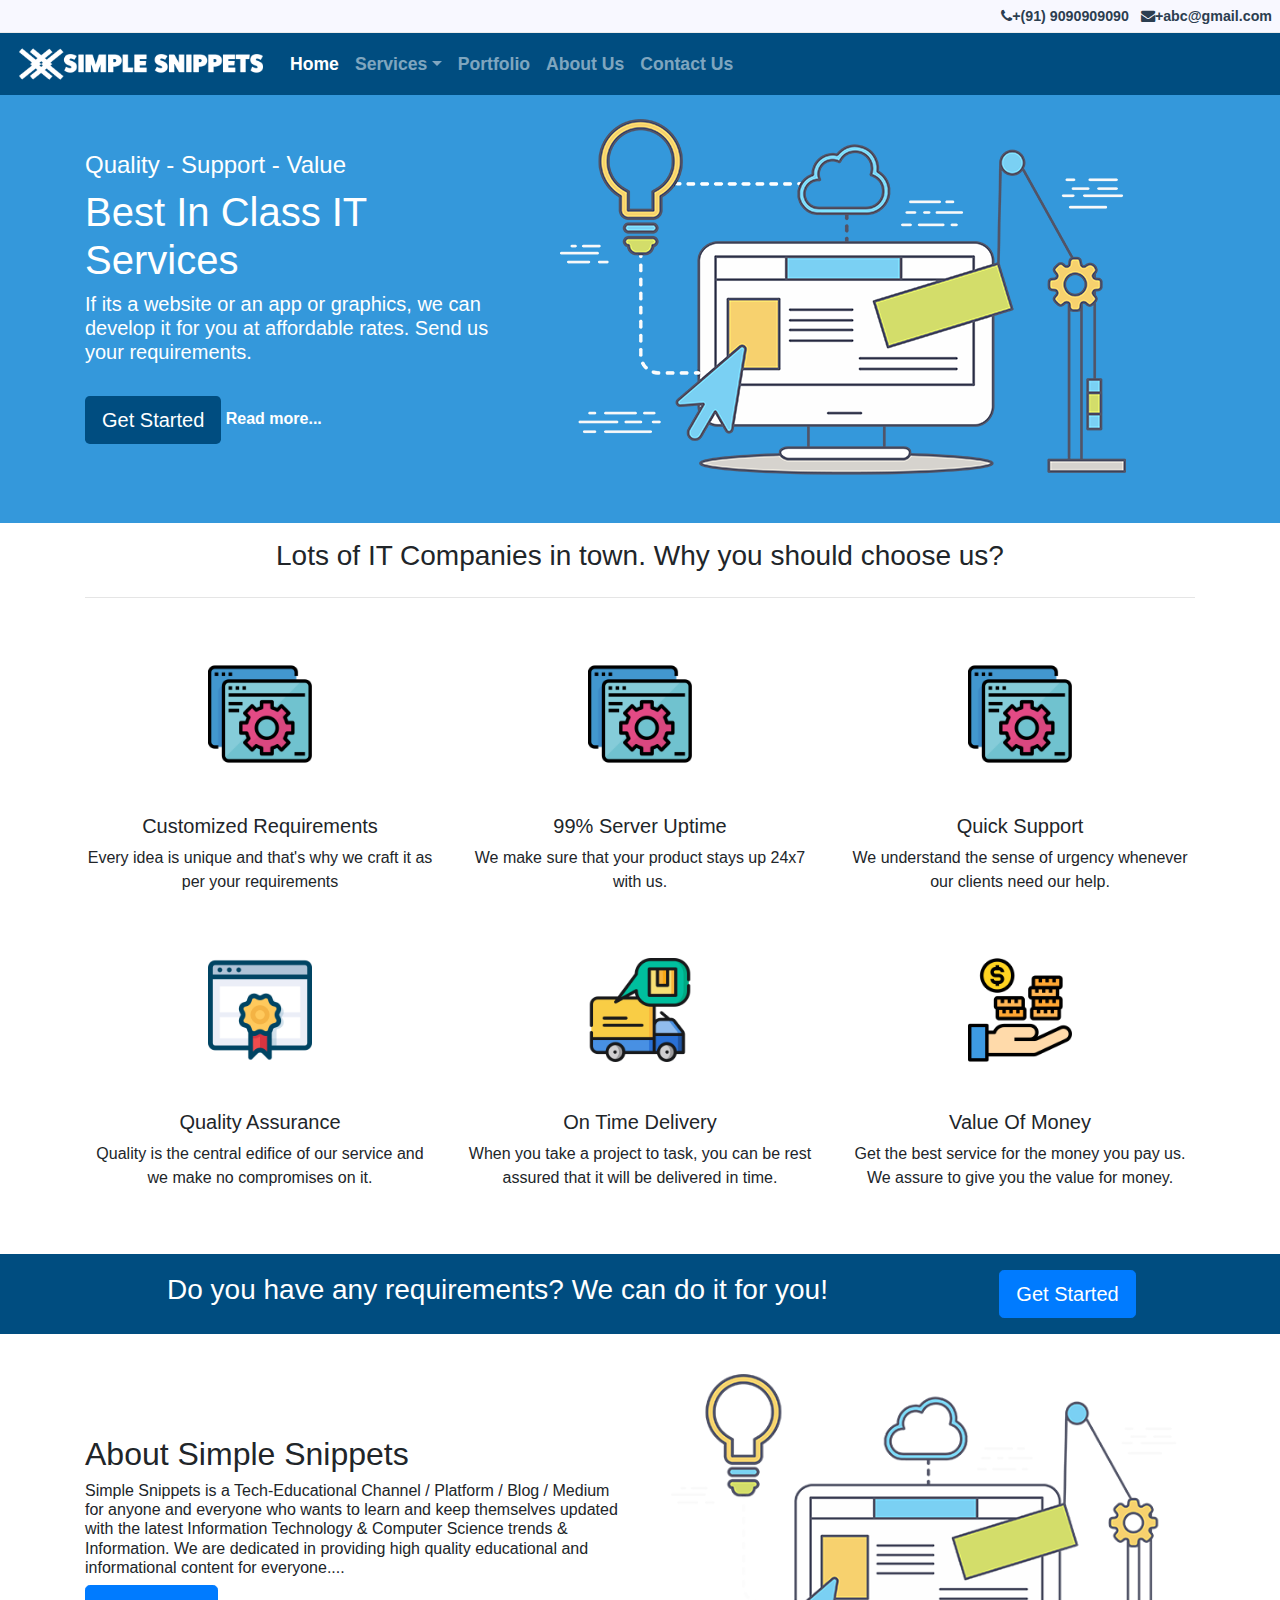
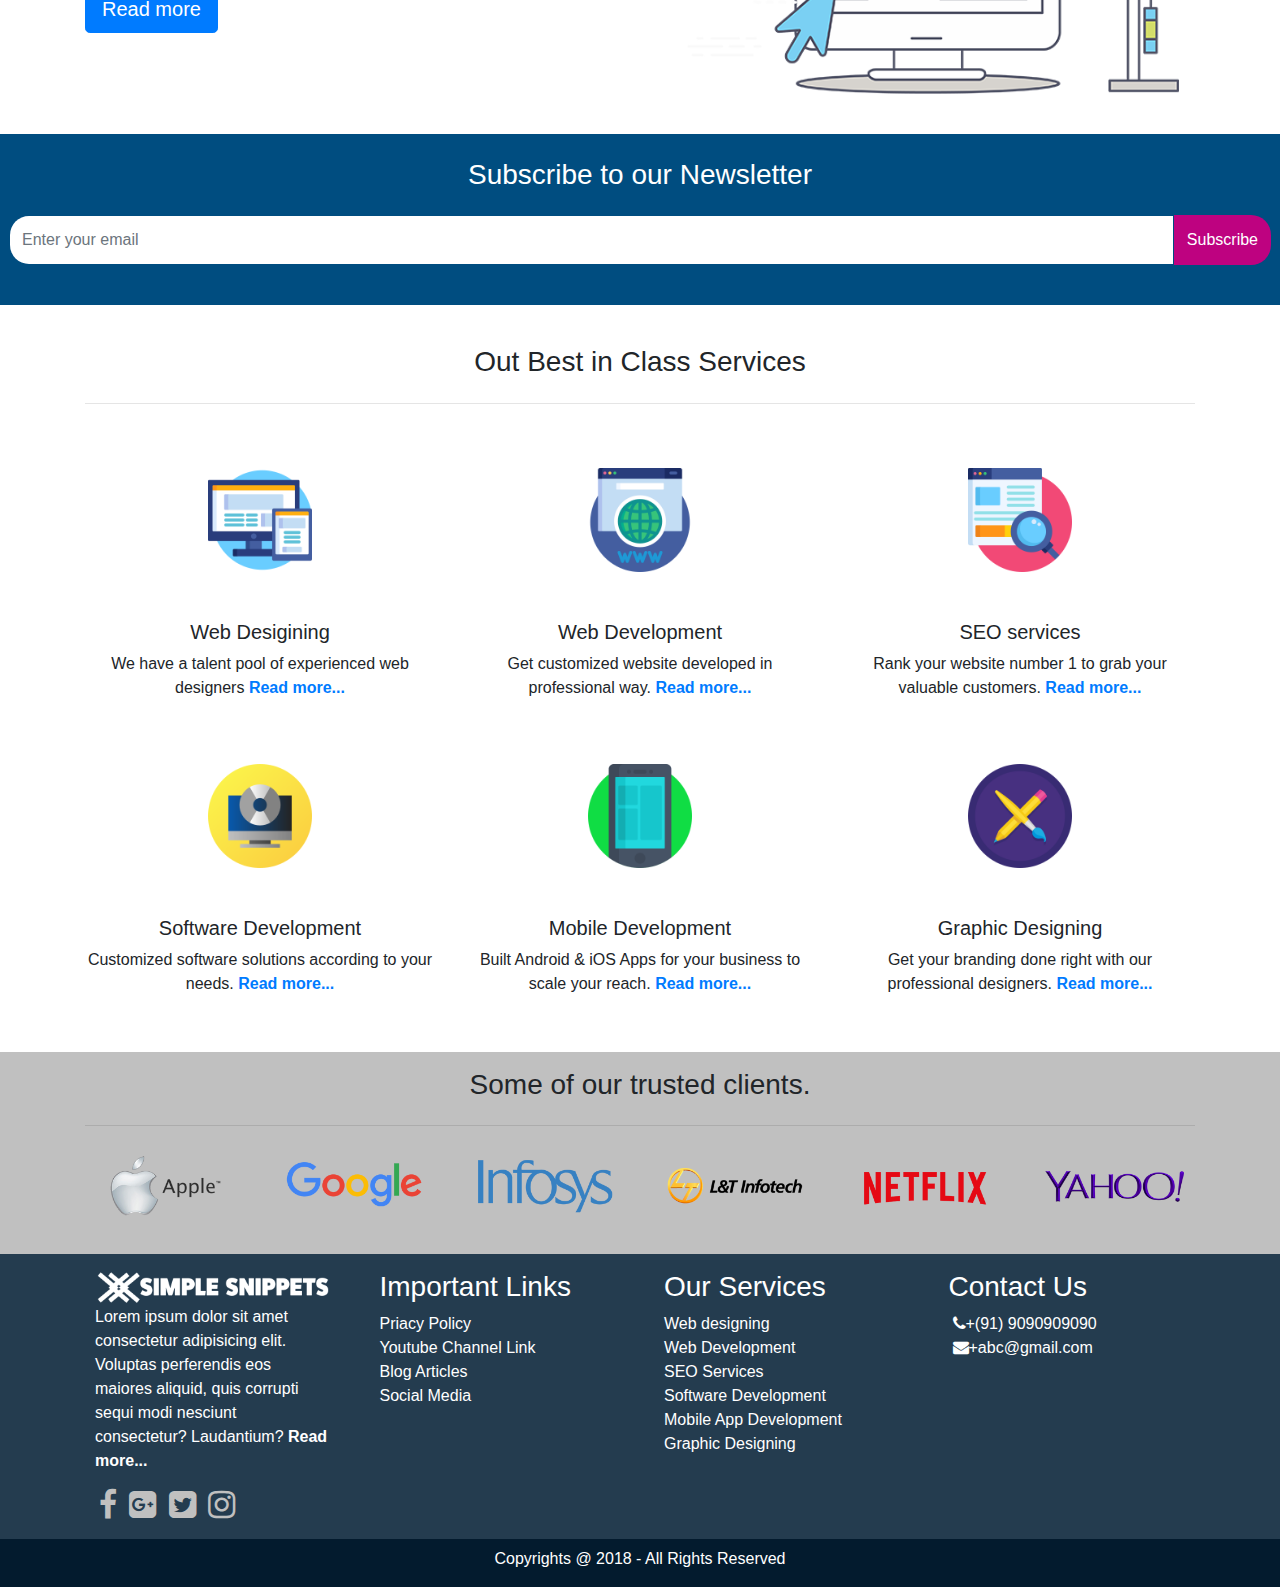
<file: index.html>
<!DOCTYPE html>
<html lang="en">

<head>
    <meta charset="UTF-8">
    <meta name="viewport" content="width=device-width, initial-scale=1.0">
    <title>Home</title>
    <link rel="stylesheet" href="css/bootstrap.min.css">
    <link rel="stylesheet" href="css/style.css">
    <link rel="stylesheet" href="https://stackpath.bootstrapcdn.com/font-awesome/4.7.0/css/font-awesome.min.css"
        integrity="sha384-wvfXpqpZZVQGK6TAh5PVlGOfQNHSoD2xbE+QkPxCAFlNEevoEH3Sl0sibVcOQVnN" crossorigin="anonymous">
</head>

<body>
    <!-- START: HEADER -->
    <header>
        <div class="p-1" id="topHeader">
            <div class="container-fluid">
                <div class="row">
                    <div class="col-12 text-right">
                        <a class="p-1" href="tel:+919090909090"> <i class="fa fa-phone"></i>+(91) 9090909090 </a>
                        <a class="p-1" href="mailto:abc@gmail.com"> <i class="fa fa-envelope"></i>+abc@gmail.com </a>
                    </div>
                </div>
            </div>
        </div>
        <div id="bottomHeader">
            <div class="container-fluid">
                <!-- navbar-dark bg-dark classes are needed for a dark header theme 
                navbar-dark is for text color and bg-dark is for background color of the navbar-->
                <!-- expand is used to make the nav items stack horizontally.If only navbar-expand is given, then
                for all devices navbar will be horizontally stacked and it will not look good in lower resolution
                devices.So if a breakpoint is given , the below those devices navbar will be horizontally stacked
                which happends to be the default mode 
                If we want to apply a custom background color, then we need to remove navbar-dark 
                -->
                <nav class="navbar navbar-dark navbar-expand-lg" style="background-color: #004d80;">
                    <!-- The .navbar-brand class is used to highlight the brand/logo/project name of your page: -->
                    <a class="navbar-brand" href="">
                        <img src="Images/logo_text_white_small.png" alt="" width="250px">
                    </a>
                    <!-- whenever this button is toggled , then the content(data-target) is collapsed -->
                    <button data-toggle="collapse" data-target="#navbarToggler" class="navbar-toggler"><span
                            class="navbar-toggler-icon"></span></button>
                    <!-- navbar-nav actually makes the list-style as none + ... -->
                    <!-- id:navbarToggler and class:collapse & navbar-collapse are added to add toggle behaviour when hamburger icon is pressed.
                    these 3 can also be added as a separate div for a much cleaner code..but all gives the same behaviour -->
                    <ul id="navbarToggler" class="collapse navbar-collapse navbar-nav">
                        <!-- nav-item contains some flex properties -->
                        <li class="nav-item active">
                            <a class="nav-link" href="index.html">Home</a>
                        </li>
                        <!-- dropdown to li & dropdown-toggle to a should be added for a drop down feature -->
                        <li class="nav-item dropdown">
                            <!-- data-toggle="dropdown" is needed , else even if we click, dropdown menu won't come.role="button" doesn;t offer much -->
                            <a data-toggle="dropdown" role="button" class="nav-link dropdown-toggle"
                                href="#">Services</a>
                            <!-- dropdown-menu class is needed, else everything present inside it will be added under services even before we click -->
                            <!-- <a data-toggle="dropdown"> and the first <div class="dropdown-menu"> are connected for drop down menu , other div's with dropdown-menu will not get connected -->
                            <div class="dropdown-menu">
                                <!-- dropdown-item is needed to style , else normal a tag's style will be applied -->
                                <a class="dropdown-item" href="webdesigning.html">Web Designing</a>
                                <a class="dropdown-item" href="webdevelopment.html">Web Development</a>
                                <a class="dropdown-item" href="seoservice.html">SEO Services</a>
                                <a class="dropdown-item" href="softwaredevelopment.html">Software Development</a>
                                <a class="dropdown-item" href="mobileapps.html">Mobile App Development</a>
                                <div class="dropdown-divider"></div>
                                <a class="dropdown-item" href="graphicdesign.html">Graphic Designing</a>
                            </div>
                        </li>
                        <li class="nav-item">
                            <a class="nav-link" href="portfolio.html">Portfolio</a>
                        </li>
                        <li class="nav-item">
                            <a class="nav-link" href="aboutus.html">About Us</a>
                        </li>
                        <li class="nav-item">
                            <a class="nav-link" href="contactus.html">Contact Us</a>
                        </li>
                    </ul>
                </nav>
            </div>
        </div>
    </header>
    <!-- END: HEADER -->

    <!-- Start : Home page first hero section -->
    <section class="top-hero-section pt-4 pb-5">
        <div class="container">
            <!-- align-items-center should be added to row , so that it centers the columns inside it -->
            <div class="row align-items-center">
                <div class="col-md-5">
                    <h4>Quality - Support - Value</h4>
                    <h1>Best In Class IT Services</h1>
                    <h5>If its a website or an app or graphics, we can develop it for you at affordable rates. Send us
                        your
                        requirements.</h5><br>
                    <!-- btn along with btn-lg gives some effects -->
                    <button style="color: #fff; background-color: #004d80" class="btn btn-lg">Get Started</button> <a
                        href="#">
                        Read more...</a>
                </div>
                <!-- img-fluid to be added only to the img and not to the parent class like div , 
                    if added to parent, it won't work-->
                <div class="col-md-7">
                    <img src="Images/hero-img-half.jpg" alt="" class="img-fluid">
                </div>
            </div>
        </div>
    </section>
    <!-- END : Home page first hero section -->

    <!-- START : Home page second section - Our Qualities -->
    <section class="pt-3 pb-5">
        <div class="container">
            <div class="row">
                <div class="col-12 text-center">
                    <h3>Lots of IT Companies in town. Why you should choose us?</h3>
                </div>
            </div>
            <hr>
            <div class="row">
                <div class="col-md-4 text-center">
                    <!-- after adding img-fluid class, now the image takes 4 parts out of 12,
                    irrespective of the image size -->
                    <img class="img-fluid qualities-img p-5" src="Images/our_qualities/customized.png" alt="">
                    <h5>
                        Customized Requirements
                    </h5>
                    <p>
                        Every idea is unique and that's why we craft it as per your requirements
                    </p>
                </div>
                <div class="col-md-4 text-center">
                    <!-- after adding img-fluid class, now the image takes 4 parts out of 12,
                    irrespective of the image size
                    adding a max padding of 5  (p-5), so that img size displayed shall be reduced.
                    Inorder to further shrink the img size displayed, we add a padding 5 to the column above
                -->
                    <img class="img-fluid qualities-img p-5" src="Images/our_qualities/customized.png" alt="">
                    <h5>
                        99% Server Uptime
                    </h5>
                    <p>
                        We make sure that your product stays up 24x7 with us.
                    </p>
                </div>
                <div class="col-md-4 text-center">
                    <!-- after adding img-fluid class, now the image takes 4 parts out of 12,
                    irrespective of the image size -->
                    <img class="img-fluid qualities-img p-5" src="Images/our_qualities/customized.png" alt="">
                    <h5>
                        Quick Support
                    </h5>
                    <p>
                        We understand the sense of urgency whenever our clients need our help.
                    </p>
                </div>
            </div>
            <div class="row">
                <div class="col-md-4 text-center">
                    <img class="img-fluid  qualities-img  p-5" src="Images/our_qualities/highquality.png" alt="">
                    <h5>
                        Quality Assurance
                    </h5>
                    <p>
                        Quality is the central edifice of our service and we make no compromises on it.
                    </p>
                </div>
                <div class="col-md-4 text-center">
                    <img class="img-fluid  qualities-img  p-5" src="Images/our_qualities/delivery.png" alt="">
                    <h5>
                        On Time Delivery
                    </h5>
                    <p>
                        When you take a project to task, you can be rest assured that it will be delivered in time.
                    </p>
                </div>
                <div class="col-md-4 text-center">
                    <img class="img-fluid  qualities-img  p-5" src="Images/our_qualities/highvalue.png" alt="">
                    <h5>
                        Value Of Money
                    </h5>
                    <p>
                        Get the best service for the money you pay us. We assure to give you the value for money.
                    </p>
                </div>
            </div>
        </div>
    </section>
    <!-- END : Home page second section - Our Qualities -->

    <!-- START : Home page 3rd section - Requirements -->
    <section class="requirements-section pt-1 pb-1 pt-md-3 pb-md-3">
        <div class="container">
            <div class="row align-items-center">
                <div class="text-center col-md-9">
                    <h3>Do you have any requirements? We can do it for you!</h3>
                </div>
                <div class="text-center col-md-3">
                    <button class="btn btn-lg btn-primary">Get Started</button>
                </div>
            </div>
        </div>
    </section>
    <!-- END : Home page 3rd section - Requirements -->

    <!-- START : Home page 4rd section - About Simple snippets -->
    <section class="p-2 pt-md-4 pb-md-4">
        <div class="container">
            <div class="row align-items-center">
                <div class="col-md-6">
                    <h2>About Simple Snippets</h2>
                    <h6>Simple Snippets is a Tech-Educational Channel / Platform / Blog / Medium for anyone and everyone
                        who
                        wants to learn and keep themselves updated with the latest Information Technology & Computer
                        Science trends
                        & Information. We are dedicated in providing high quality educational and informational content
                        for
                        everyone....</h6>
                    <button class="btn btn-lg btn-primary">Read more</button>
                </div>
                <div class="col-md-6">
                    <img class="img-fluid p-3" src="Images/hero-img-half.jpg" alt="">
                </div>
            </div>
        </div>
    </section>
    <!-- END : Home page 4rd section - About Simple snippets -->

    <!-- START : Home page 5th section - Subscribe Simple snippets -->
    <section class="home-newsletter p-2 pt-md-4 pb-md-4">
        <div class="row">
            <div class="col-12 text-center">
                <h3>Subscribe to our Newsletter</h3>
            </div>
            <div class="input-group p-3">
                <input type="email" class="form-control" placeholder="Enter your email">
                <span class="input-group-btn">
                    <button class="btn btn-theme" type="submit">Subscribe</button>
                </span>
            </div>
        </div>
    </section>
    <!-- END : Home page 5th section - Subscribe Simple snippets -->

    <!-- START :  Home page 6th section - Our services -->
    <section class="pt-3 pb-4">
        <div class="container">
            <div class="row mt-4">
                <div class="col text-center">
                    <h3>
                        Out Best in Class Services
                    </h3>
                </div>
            </div>
            <hr>
            <div class="row">
                <div class="col-md-4 text-center">
                    <img class="img-fluid qualities-img p-5" src="Images/services/web-design.png" alt="Card image cap">
                    <h5>
                        Web Desigining
                    </h5>
                    <p>
                        We have a talent pool of experienced web designers <a href="#"><b>Read more...</b></a>
                    </p>

                </div>
                <div class="col-md-4 text-center">
                    <img class="img-fluid qualities-img p-5" src="Images/services/web-development.png"
                        alt="Card image cap">
                    <h5>
                        Web Development
                    </h5>
                    <p>
                        Get customized website developed in professional way. <a href="#"><b>Read more...</b></a>
                    </p>

                </div>
                <div class="col-md-4 text-center">
                    <img class="img-fluid qualities-img p-5" src="Images/services/seo.png" alt="Card image cap">
                    <h5>
                        SEO services
                    </h5>
                    <p>
                        Rank your website number 1 to grab your valuable customers. <a href="#"><b>Read more...</b></a>
                    </p>

                </div>
            </div>

            <div class="row mb-md-3">
                <div class="col-md-4 text-center">
                    <img class="img-fluid qualities-img p-5" src="Images/services/software-dev.png"
                        alt="Card image cap">
                    <h5>
                        Software Development
                    </h5>
                    <p>
                        Customized software solutions according to your needs. <a href="#"><b>Read more...</b></a>
                    </p>
                </div>
                <div class="col-md-4 text-center">
                    <img class="img-fluid qualities-img p-5" src="Images/services/mobile-app.png" alt="Card image cap">
                    <h5>
                        Mobile Development
                    </h5>
                    <p>
                        Built Android & iOS Apps for your business to scale your reach. <a href="#"><b>Read
                                more...</b></a>
                    </p>
                </div>
                <div class="col-md-4 text-center">
                    <img class="img-fluid qualities-img p-5" src="Images/services/graphic-design.png"
                        alt="Card image cap">
                    <h5>
                        Graphic Designing
                    </h5>
                    <p>
                        Get your branding done right with our professional designers. <a href="#"><b>Read
                                more...</b></a>
                    </p>
                </div>
            </div>
    </section>
    <!-- END : Home page 6th section - Our services -->


    <!-- START : Home page 7th section - Clients -->

    <section class="pt-3 pb-4 clients-section">
        <div class="container">
            <div class="row">
                <div class="col text-center">
                    <h3> Some of our trusted clients.</h3>
                </div>
            </div>
            <hr>
            <div class="row">
                <div class="col-md-2 col-6">
                    <!-- Not sure what feature-img  is may be a custom class which is not yet used -->
                    <img class="img-fluid feature-img p-2" src="Images/clients/apple.png" alt="Card image cap">
                </div>
                <div class="col-md-2 col-6">
                    <img class="img-fluid feature-img p-2" src="Images/clients/google.png" alt="Card image cap">
                </div>
                <div class="col-md-2 col-6">
                    <img class="img-fluid feature-img p-2" src="Images/clients/infosys.png" alt="Card image cap">
                </div>
                <div class="col-md-2 col-6">
                    <img class="img-fluid feature-img p-2" src="Images/clients/lnt.png" alt="Card image cap">
                </div>
                <div class="col-md-2 col-6">
                    <img class="img-fluid feature-img p-2" src="Images/clients/netflix1.png" alt="Card image cap">
                </div>
                <div class="col-md-2 col-6">
                    <img class="img-fluid feature-img p-2" src="Images/clients/yahoo.png" alt="Card image cap">
                </div>
            </div>
        </div>
    </section>

    <!-- END : Home page 7th section - Clients -->



    <footer class="full-footer">
        <div class="container top-footer p-md-3 p-1">
            <div class="row">
                <div class="col-md-3 pl-4 pr-4">
                    <img src="Images/logo_text_white_small.png" alt="" class="img-fluid">
                    <p>Lorem ipsum dolor sit amet consectetur adipisicing elit. Voluptas perferendis eos maiores
                        aliquid,
                        quis corrupti sequi modi nesciunt consectetur? Laudantium? <a id="readmore" href="#">Read
                            more...</a></p>
                    <a style="color:silver;" class="p-1" href="http://facebook.com"><i
                            class="fa fa-2x fa-facebook"></i></a>
                    <a style="color:silver;" class="p-1" href="http://facebook.com"><i
                            class="fa fa-2x fa-google-plus-square"></i></a>
                    <a style="color:silver;" class="p-1" href="http://facebook.com"><i
                            class="fa fa-2x fa-twitter-square"></i></a>
                    <a style="color:silver;" class="p-1" href="http://facebook.com"><i
                            class="fa fa-2x fa-instagram"></i></a>
                </div>
                <div class="col-md-3 pl-4 pr-4">
                    <h3>Important Links</h3>
                    <a href="#">Priacy Policy</a><br>
                    <a href="#">Youtube Channel Link</a><br>
                    <a href="#">Blog Articles</a><br>
                    <a href="#">Social Media</a><br>
                </div>
                <div class="col-md-3 pl-4 pr-4">
                    <h3>Our Services</h3>
                    <a href="webdesigning.html">Web designing</a><br>
                    <a href="webdevelopment.html">Web Development</a><br>
                    <a href="seoservice.html">SEO Services</a><br>
                    <a href="softwaredevelopment.html">Software Development</a><br>
                    <a href="mobileapps.html">Mobile App Development</a><br>
                    <a href="graphicdesign.html">Graphic Designing</a><br>
                </div>
                <div class="col-md-3 pl-4 pr-4">
                    <h3>Contact Us</h3>
                    <a class="p-1" href="tel:+919090909090"> <i class="fa fa-phone"></i>+(91) 9090909090 </a><br>
                    <a class="p-1" href="mailto:abc@gmail.com"> <i class="fa fa-envelope"></i>+abc@gmail.com </a>
                    <!-- Inorder to make iframe response, we are embedding them inside a div with 2 b4 classes 
                BOTH ARE MANDATORY
                embed-responsive-item adds some padding, sizes etc... -->
                    <div class="embed-responsive embed-responsive-16by9  mt-2">
                        <iframe
                            src="https://www.google.com/maps/embed?pb=!1m18!1m12!1m3!1d241317.11609823277!2d72.74109995709657!3d19.08219783958221!2m3!1f0!2f0!3f0!3m2!1i1024!2i768!4f13.1!3m3!1m2!1s0x3be7c6306644edc1%3A0x5da4ed8f8d648c69!2sMumbai%2C%20Maharashtra!5e0!3m2!1sen!2sin!4v1593704600118!5m2!1sen!2sin"
                            frameborder="0" class="embed-responsive-item"></iframe>
                    </div>
                </div>
            </div>
        </div>
        <div class="container-fluid bottom-footer pt-2">
            <div class="row">
                <div class="col-12">
                    <p class="text-center">Copyrights @ 2018 - All Rights Reserved</p>
                </div>
            </div>
        </div>
    </footer>

    <!-- This order should be preserved , 1st jquery and then bootstrap as bootstrap depends on jquery -->
    <script src="js/jquery.js"></script>
    <script src="js/bootstrap.min.js"></script>
</body>

</html>
</file>
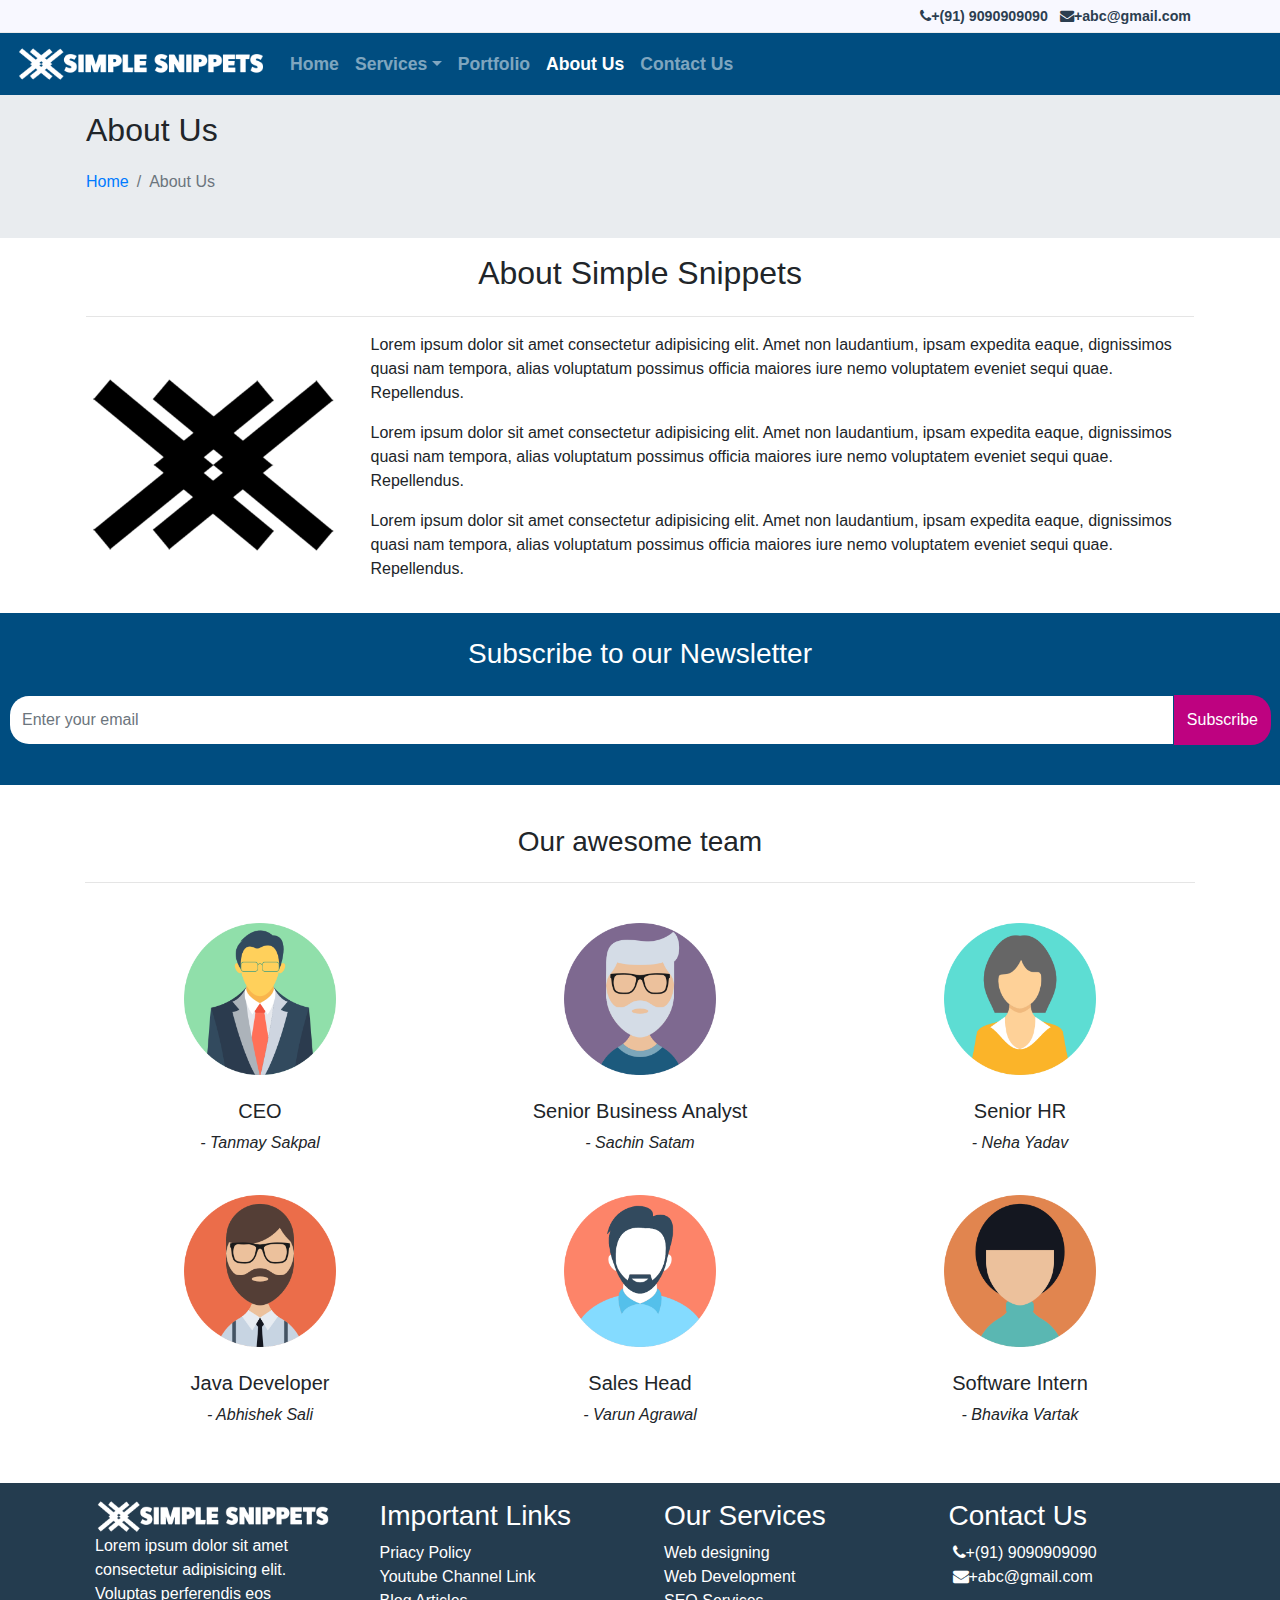
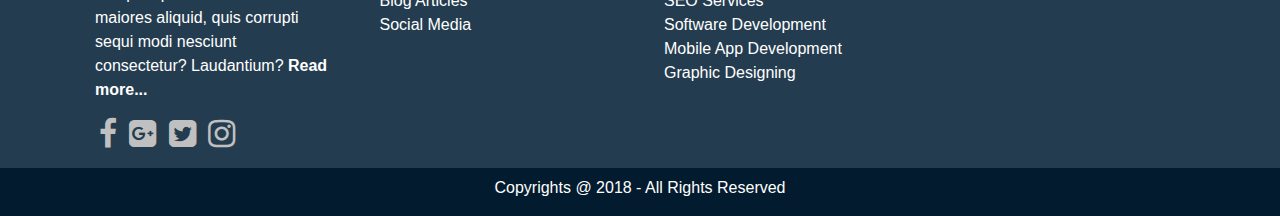
<file: aboutus.html>
<!DOCTYPE html>
<html lang="en">

<head>
    <meta charset="UTF-8">
    <meta name="viewport" content="width=device-width, initial-scale=1.0">
    <title>About Us</title>
    <link rel="stylesheet" href="css/bootstrap.min.css">
    <link rel="stylesheet" href="css/style.css">
    <link rel="stylesheet" href="https://stackpath.bootstrapcdn.com/font-awesome/4.7.0/css/font-awesome.min.css"
        integrity="sha384-wvfXpqpZZVQGK6TAh5PVlGOfQNHSoD2xbE+QkPxCAFlNEevoEH3Sl0sibVcOQVnN" crossorigin="anonymous">
</head>

<body>
    <header>
        <div class="p-1" id="topHeader">
            <div class="container">
                <div class="row">
                    <div class="col-12 text-right">
                        <a class="p-1" href="tel:+919090909090"> <i class="fa fa-phone"></i>+(91) 9090909090 </a>
                        <a class="p-1" href="mailto:abc@gmail.com"> <i class="fa fa-envelope"></i>+abc@gmail.com </a>
                    </div>
                </div>
            </div>
        </div>
        <div id="bottomHeader">
            <div class="container-fluid">
                <!-- navbar-dark bg-dark classes are needed for a dark header theme 
                navbar-dark is for text color and bg-dark is for background color of the navbar-->
                <!-- expand is used to make the nav items stack horizontally.If only navbar-expand is given, then
                for all devices navbar will be horizontally stacked and it will not look good in lower resolution
                devices.So if a breakpoint is given , the below those devices navbar will be horizontally stacked
                which happends to be the default mode 
                If we want to apply a custom background color, then we need to remove navbar-dark 
                -->
                <nav class="navbar navbar-dark navbar-expand-lg" style="background-color: #004d80;">
                    <!-- The .navbar-brand class is used to highlight the brand/logo/project name of your page: -->
                    <a class="navbar-brand" href="">
                        <img src="Images/logo_text_white_small.png" alt="" width="250px">
                    </a>
                    <!-- whenever this button is toggled , then the content(data-target) is collapsed -->
                    <button data-toggle="collapse" data-target="#navbarToggler" class="navbar-toggler"><span
                            class="navbar-toggler-icon"></span></button>
                    <!-- navbar-nav actually makes the list-style as none + ... -->
                    <!-- id:navbarToggler and class:collapse & navbar-collapse are added to add toggle behaviour when hamburger icon is pressed.
                    these 3 can also be added as a separate div for a much cleaner code..but all gives the same behaviour -->
                    <ul id="navbarToggler" class="collapse navbar-collapse navbar-nav">
                        <!-- nav-item contains some flex properties -->
                        <li class="nav-item">
                            <a class="nav-link" href="index.html">Home</a>
                        </li>
                        <!-- dropdown to li & dropdown-toggle to a should be added for a drop down feature -->
                        <li class="nav-item dropdown">
                            <!-- data-toggle="dropdown" is needed , else even if we click, dropdown menu won't come.role="button" doesn;t offer much -->
                            <a data-toggle="dropdown" role="button" class="nav-link dropdown-toggle"
                                href="#">Services</a>
                            <!-- dropdown-menu class is needed, else everything present inside it will be added under services even before we click -->
                            <!-- <a data-toggle="dropdown"> and the first <div class="dropdown-menu"> are connected for drop down menu , other div's with dropdown-menu will not get connected -->
                            <div class="dropdown-menu">
                                <!-- dropdown-item is needed to style , else normal a tag's style will be applied -->
                                <a class="dropdown-item" href="webdesigning.html">Web Designing</a>
                                <a class="dropdown-item" href="webdevelopment.html">Web Development</a>
                                <a class="dropdown-item" href="seoservice.html">SEO Services</a>
                                <a class="dropdown-item" href="softwaredevelopment.html">Software Development</a>
                                <a class="dropdown-item" href="mobileapps.html">Mobile App Development</a>
                                <div class="dropdown-divider"></div>
                                <a class="dropdown-item" href="graphicdesign.html">Graphic Designing</a>
                            </div>
                        </li>
                        <li class="nav-item">
                            <a class="nav-link" href="portfolio.html">Portfolio</a>
                        </li>
                        <li class="nav-item active">
                            <a class="nav-link" href="aboutus.html">About Us</a>
                        </li>
                        <li class="nav-item">
                            <a class="nav-link" href="contactus.html">Contact Us</a>
                        </li>
                    </ul>
                </nav>
            </div>
        </div>
    </header>

    <section class="breadcrumb-section">
        <div class="container  pl-3 pr-3 p-sm-3">
            <div class="row">
                <div class="col-12">
                    <h2>About Us</h2>
                    <ol class="breadcrumb" style="padding-left: 0%;">
                        <li class="breadcrumb-item"><a href="index.html">Home</a></li>
                        <li class="breadcrumb-item active">About Us</li>
                    </ol>
                </div>
            </div>
        </div>
    </section>

    <section class="about-company-section">
        <div class="container p-1 p-sm-3">
            <div class="row">
                <div class="col-12 text-center">
                    <h2>About Simple Snippets</h2>
                </div>
            </div>
            <hr>
            <!-- It can be either kept in same row or a new row, if kept in same row, however the first column occupies 
            12 spaces, so even if we have added the below 2 columnsto the first row, it will come down only; but would be a part 
            of first row, but i have kept in 2 rows for readability   -->
            <div class="row align-items-center">
                <div class="col-md-3">
                    <img class="img-fluid" src="Images/new_logo_black.png" alt="">
                </div>
                <div class="col-md-9">
                    <p>Lorem ipsum dolor sit amet consectetur adipisicing elit. Amet non laudantium, ipsam expedita
                        eaque, dignissimos quasi nam tempora, alias voluptatum possimus officia maiores iure nemo
                        voluptatem eveniet sequi quae. Repellendus.</p>
                    <p>Lorem ipsum dolor sit amet consectetur adipisicing elit. Amet non laudantium, ipsam expedita
                        eaque, dignissimos quasi nam tempora, alias voluptatum possimus officia maiores iure nemo
                        voluptatem eveniet sequi quae. Repellendus.</p>
                    <p>Lorem ipsum dolor sit amet consectetur adipisicing elit. Amet non laudantium, ipsam expedita
                        eaque, dignissimos quasi nam tempora, alias voluptatum possimus officia maiores iure nemo
                        voluptatem eveniet sequi quae. Repellendus.</p>

                </div>
            </div>
        </div>
    </section>

    <!-- START : Home page 5th section - Subscribe Simple snippets -->
    <section class="home-newsletter p-2 pt-md-4 pb-md-4">
        <div class="row">
            <div class="col-12 text-center">
                <h3>Subscribe to our Newsletter</h3>
            </div>
            <div class="input-group p-3">
                <input type="email" class="form-control" placeholder="Enter your email">
                <span class="input-group-btn">
                    <button class="btn btn-theme" type="submit">Subscribe</button>
                </span>
            </div>
        </div>
    </section>
    <!-- END : Home page 5th section - Subscribe Simple snippets -->

    <!-- START :  Home page 6th section - Our services -->
    <section class="pt-3 pb-4">
        <div class="container">
            <div class="row mt-4">
                <div class="col text-center">
                    <h3>
                        Our awesome team
                    </h3>
                </div>
            </div>
            <hr>
            <div class="row">
                <div class="col-md-4 text-center">
                    <img class="img-fluid qualities-img p-4" src="Images/team/CEO.png">
                    <h5>
                        CEO
                    </h5>
                    <p>
                        <i>- Tanmay Sakpal</i>
                    </p>

                </div>
                <div class="col-md-4 text-center">
                    <img class="img-fluid qualities-img p-4" src="Images/team/senior-analyst.png">
                    <h5>
                        Senior Business Analyst
                    </h5>
                    <p>
                        <i>- Sachin Satam</i>
                    </p>

                </div>
                <div class="col-md-4 text-center">

                    <img class="img-fluid qualities-img p-4" src="Images/team/hr.png">
                    <h5>
                        Senior HR
                    </h5>
                    <p>
                        <i>- Neha Yadav</i>
                    </p>
                </div>
            </div>

            <div class="row mb-md-3">
                <div class="col-md-4 text-center">
                    <img class="img-fluid qualities-img p-4" src="Images/team/java-developer.png">
                    <h5>
                        Java Developer
                    </h5>
                    <p>
                        <i>- Abhishek Sali</i>
                    </p>
                </div>
                <div class="col-md-4 text-center">
                    <img class="img-fluid qualities-img p-4" src="Images/team/sales-head.png">
                    <h5>
                        Sales Head
                    </h5>
                    <p>
                        <i>- Varun Agrawal</i>
                    </p>
                </div>
                <div class="col-md-4 text-center">
                    <img class="img-fluid qualities-img p-4" src="Images/team/intern.png">
                    <h5>
                        Software Intern
                    </h5>
                    <p>
                        <i>- Bhavika Vartak</i>
                    </p>
                </div>
            </div>
    </section>
    <!-- END : Home page 6th section - Our services -->



    <footer class="full-footer">
        <div class="container top-footer p-md-3 p-1">
            <div class="row">
                <div class="col-md-3 pl-4 pr-4">
                    <img src="Images/logo_text_white_small.png" alt="" class="img-fluid">
                    <p>Lorem ipsum dolor sit amet consectetur adipisicing elit. Voluptas perferendis eos maiores
                        aliquid,
                        quis corrupti sequi modi nesciunt consectetur? Laudantium? <a id="readmore" href="#">Read
                            more...</a></p>
                    <a style="color:silver;" class="p-1" href="http://facebook.com"><i
                            class="fa fa-2x fa-facebook"></i></a>
                    <a style="color:silver;" class="p-1" href="http://facebook.com"><i
                            class="fa fa-2x fa-google-plus-square"></i></a>
                    <a style="color:silver;" class="p-1" href="http://facebook.com"><i
                            class="fa fa-2x fa-twitter-square"></i></a>
                    <a style="color:silver;" class="p-1" href="http://facebook.com"><i
                            class="fa fa-2x fa-instagram"></i></a>
                </div>
                <div class="col-md-3 pl-4 pr-4">
                    <h3>Important Links</h3>
                    <a href="#">Priacy Policy</a><br>
                    <a href="#">Youtube Channel Link</a><br>
                    <a href="#">Blog Articles</a><br>
                    <a href="#">Social Media</a><br>
                </div>
                <div class="col-md-3 pl-4 pr-4">
                    <h3>Our Services</h3>
                    <a href="webdesigning.html">Web designing</a><br>
                    <a href="webdevelopment.html">Web Development</a><br>
                    <a href="seoservice.html">SEO Services</a><br>
                    <a href="softwaredevelopment.html">Software Development</a><br>
                    <a href="mobileapps.html">Mobile App Development</a><br>
                    <a href="graphicdesign.html">Graphic Designing</a><br>
                </div>
                <div class="col-md-3 pl-4 pr-4">
                    <h3>Contact Us</h3>
                    <a class="p-1" href="tel:+919090909090"> <i class="fa fa-phone"></i>+(91) 9090909090 </a><br>
                    <a class="p-1" href="mailto:abc@gmail.com"> <i class="fa fa-envelope"></i>+abc@gmail.com </a>
                    <!-- Inorder to make iframe response, we are embedding them inside a div with 2 b4 classes 
                BOTH ARE MANDATORY
                embed-responsive-item adds some padding, sizes etc... -->
                    <div class="embed-responsive embed-responsiv e-16by9  mt-2">
                        <iframe
                            src="https://www.google.com/maps/embed?pb=!1m18!1m12!1m3!1d241317.11609823277!2d72.74109995709657!3d19.08219783958221!2m3!1f0!2f0!3f0!3m2!1i1024!2i768!4f13.1!3m3!1m2!1s0x3be7c6306644edc1%3A0x5da4ed8f8d648c69!2sMumbai%2C%20Maharashtra!5e0!3m2!1sen!2sin!4v1593704600118!5m2!1sen!2sin"
                            frameborder="0" class="embed-responsive-item"></iframe>
                    </div>
                </div>
            </div>
        </div>
        <div class="container-fluid bottom-footer pt-2">
            <div class="row">
                <div class="col-12">
                    <p class="text-center">Copyrights @ 2018 - All Rights Reserved</p>
                </div>
            </div>
        </div>
    </footer>

    <!-- This order should be preserved , 1st jquery and then bootstrap as bootstrap depends on jquery -->
    <script src="js/jquery.js"></script>
    <script src="js/bootstrap.min.js"></script>
</body>

</html>
</file>
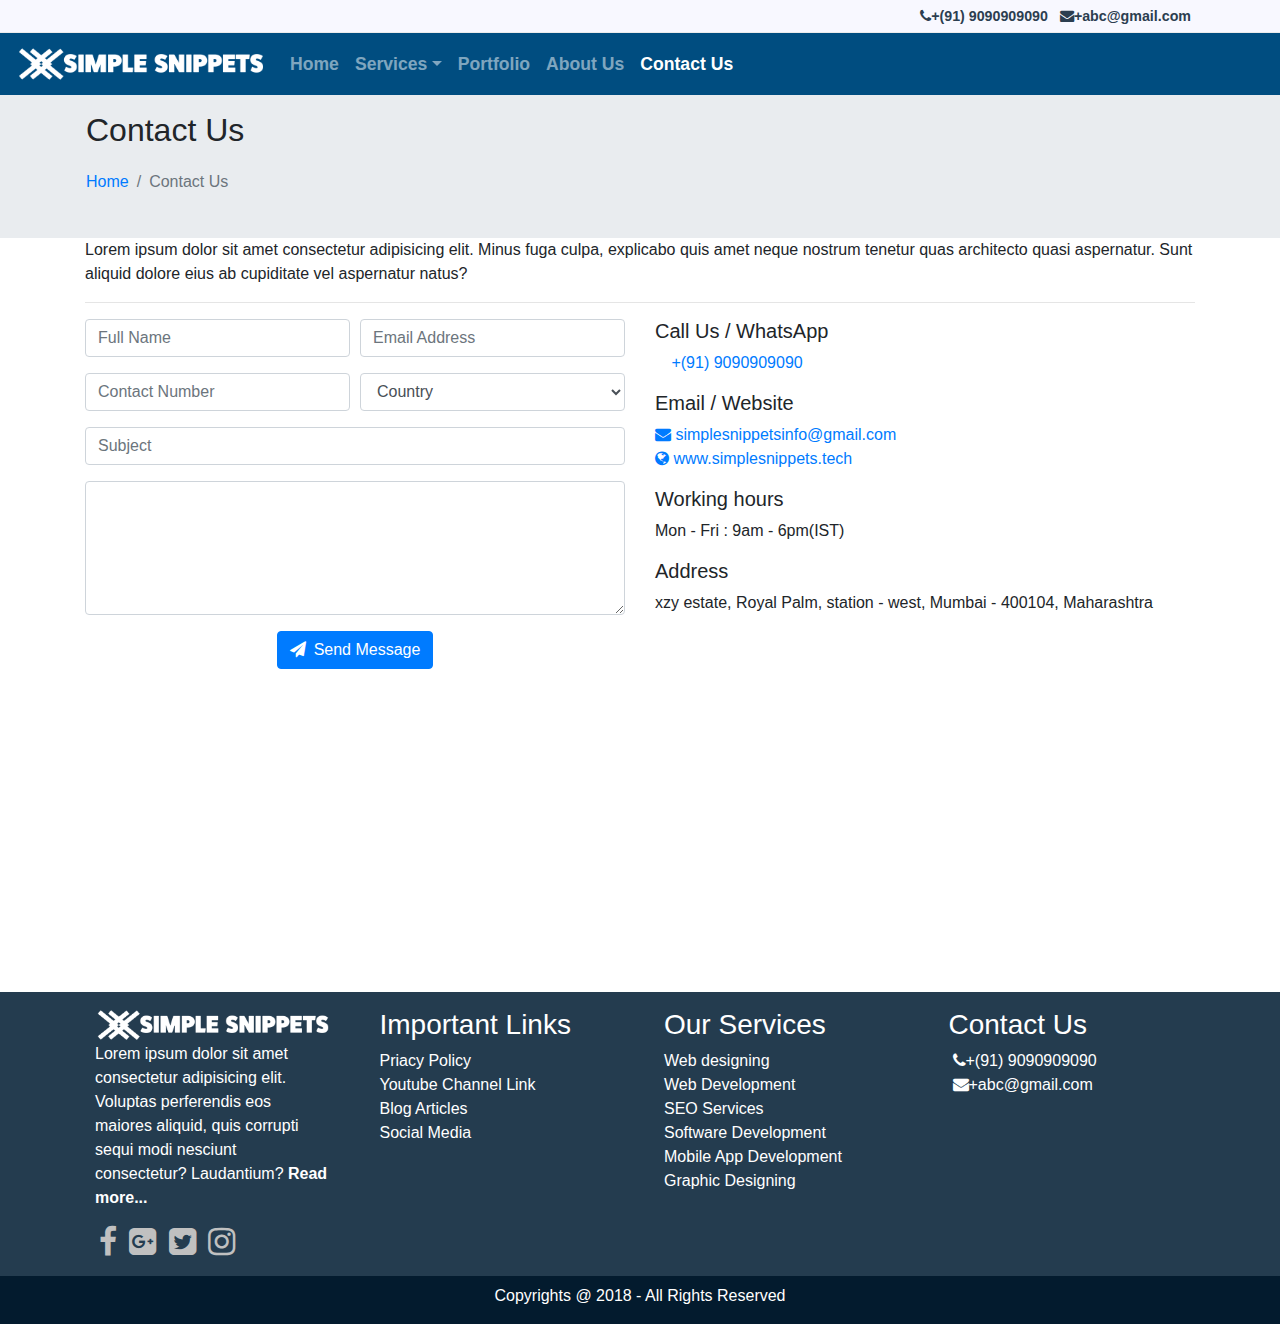
<file: contactus.html>
<!DOCTYPE html>
<html lang="en">

<head>
    <meta charset="UTF-8">
    <meta name="viewport" content="width=device-width, initial-scale=1.0">
    <title>Contact Us</title>
    <link rel="stylesheet" href="css/bootstrap.min.css">
    <link rel="stylesheet" href="css/style.css">
    <link rel="stylesheet" href="https://stackpath.bootstrapcdn.com/font-awesome/4.7.0/css/font-awesome.min.css"
        integrity="sha384-wvfXpqpZZVQGK6TAh5PVlGOfQNHSoD2xbE+QkPxCAFlNEevoEH3Sl0sibVcOQVnN" crossorigin="anonymous">
</head>

<body>
    <header>
        <div class="p-1" id="topHeader">
            <div class="container">
                <div class="row">
                    <div class="col-12 text-right">
                        <a class="p-1" href="tel:+919090909090"> <i class="fa fa-phone"></i>+(91) 9090909090 </a>
                        <a class="p-1" href="mailto:abc@gmail.com"> <i class="fa fa-envelope"></i>+abc@gmail.com </a>
                    </div>
                </div>
            </div>
        </div>
        <div id="bottomHeader">
            <div class="container-fluid">
                <!-- navbar-dark bg-dark classes are needed for a dark header theme 
                navbar-dark is for text color and bg-dark is for background color of the navbar-->
                <!-- expand is used to make the nav items stack horizontally.If only navbar-expand is given, then
                for all devices navbar will be horizontally stacked and it will not look good in lower resolution
                devices.So if a breakpoint is given , the below those devices navbar will be horizontally stacked
                which happends to be the default mode 
                If we want to apply a custom background color, then we need to remove navbar-dark 
                -->
                <nav class="navbar navbar-dark navbar-expand-lg" style="background-color: #004d80;">
                    <!-- The .navbar-brand class is used to highlight the brand/logo/project name of your page: -->
                    <a class="navbar-brand" href="">
                        <img src="Images/logo_text_white_small.png" alt="" width="250px">
                    </a>
                    <!-- whenever this button is toggled , then the content(data-target) is collapsed -->
                    <button data-toggle="collapse" data-target="#navbarToggler" class="navbar-toggler"><span
                            class="navbar-toggler-icon"></span></button>
                    <!-- navbar-nav actually makes the list-style as none + ... -->
                    <!-- id:navbarToggler and class:collapse & navbar-collapse are added to add toggle behaviour when hamburger icon is pressed.
                    these 3 can also be added as a separate div for a much cleaner code..but all gives the same behaviour -->
                    <ul id="navbarToggler" class="collapse navbar-collapse navbar-nav">
                        <!-- nav-item contains some flex properties -->
                        <li class="nav-item">
                            <a class="nav-link" href="index.html">Home</a>
                        </li>
                        <!-- dropdown to li & dropdown-toggle to a should be added for a drop down feature -->
                        <li class="nav-item dropdown">
                            <!-- data-toggle="dropdown" is needed , else even if we click, dropdown menu won't come.role="button" doesn;t offer much -->
                            <a data-toggle="dropdown" role="button" class="nav-link dropdown-toggle"
                                href="#">Services</a>
                            <!-- dropdown-menu class is needed, else everything present inside it will be added under services even before we click -->
                            <!-- <a data-toggle="dropdown"> and the first <div class="dropdown-menu"> are connected for drop down menu , other div's with dropdown-menu will not get connected -->
                            <div class="dropdown-menu">
                                <!-- dropdown-item is needed to style , else normal a tag's style will be applied -->
                                <a class="dropdown-item" href="webdesigning.html">Web Designing</a>
                                <a class="dropdown-item" href="webdevelopment.html">Web Development</a>
                                <a class="dropdown-item" href="seoservice.html">SEO Services</a>
                                <a class="dropdown-item" href="softwaredevelopment.html">Software Development</a>
                                <a class="dropdown-item" href="mobileapps.html">Mobile App Development</a>
                                <div class="dropdown-divider"></div>
                                <a class="dropdown-item" href="graphicdesign.html">Graphic Designing</a>
                            </div>
                        </li>
                        <li class="nav-item">
                            <a class="nav-link" href="portfolio.html">Portfolio</a>
                        </li>
                        <li class="nav-item">
                            <a class="nav-link" href="aboutus.html">About Us</a>
                        </li>
                        <li class="nav-item active">
                            <a class="nav-link" href="contactus.html">Contact Us</a>
                        </li>
                    </ul>
                </nav>
            </div>
        </div>
    </header>

    <section class="breadcrumb-section">
        <div class="container  pl-3 pr-3 p-sm-3">
            <div class="row">
                <div class="col-12">
                    <h2>Contact Us</h2>
                    <ol class="breadcrumb" style="padding-left: 0%;">
                        <li class="breadcrumb-item"><a href="default.html">Home</a></li>
                        <li class="breadcrumb-item active">Contact Us</li>
                    </ol>
                </div>
            </div>
        </div>
    </section>

    <section>
        <div class="container">
            <div class="row">
                <div class="col-12">
                    <p>Lorem ipsum dolor sit amet consectetur adipisicing elit. Minus fuga culpa, explicabo quis amet
                        neque nostrum tenetur quas architecto quasi aspernatur. Sunt aliquid dolore eius ab cupiditate
                        vel aspernatur natus?</p>
                    <hr>
                </div>
            </div>
        </div>
    </section>

    <!-- form-section is just for custom-styling -->
    <section class="form-section">
        <div class="container">
            <div class="row">
                <div class="col-md-6">
                    <form action="">
                        <!-- form-row is given , so that it shall be treated as a row,
                        if not given,its not a row -->
                        <div class="form-row">
                            <!-- We add form-group, so that it styles perfectly if multiple elements are present
                            inside the form-group -->
                            <!-- form-control also gives padding and sizing to the element -->
                            <div class="form-group col-md-6">
                                <input type="text" class="form-control" placeholder="Full Name">
                            </div>
                            <div class="form-group col-md-6">
                                <input type="email" class="form-control" placeholder="Email Address">
                            </div>
                        </div>


                        <div class="form-row">
                            <div class="form-group col-md-6">
                                <input type="number" class="form-control" placeholder="Contact Number">
                            </div>
                            <div class="form-group col-md-6">
                                <select class="form-control" name="" id="">
                                    <option selected>Country</option>
                                    <option>India</option>
                                    <option>US</option>
                                    <option>UK</option>
                                    <option>UAE</option>
                                    <option>Chile</option>
                                </select>
                            </div>
                        </div>



                        <div class="form-row">
                            <div class="form-group col-md-12">
                                <input type="text" class="form-control" placeholder="Subject">
                            </div>
                        </div>




                        <div class="form-row">
                            <div class="form-group col-md-12">
                                <textarea class="form-control" rows="5"></textarea>

                            </div>
                        </div>



                        <div class="form-row">
                            <div class="form-group col-md-12 text-center">
                                <button type="submit" class="btn btn-primary"><i class="fa fa-paper-plane pr-2"></i>Send
                                    Message</button>
                            </div>
                        </div>



                    </form>
                </div>
                <div class="col-md-6">
                    <h5>Call Us / WhatsApp</h5>
                    <p><a href="tel:+919090909090"><i class="fas fa-phone"></i> +(91) 9090909090 </a><br>
                    </p>
                    <h5>Email / Website</h5>
                    <p>
                        <a href="mailto:simplesnippetsinfo@gmail.com"><i class="fa fa-envelope"></i>
                            simplesnippetsinfo@gmail.com</a><br>
                        <a href="https://simplesnippets.tech/"><i class="fa fa-globe"></i></i> www.simplesnippets.tech
                        </a>

                    </p>
                    <h5>Working hours</h5>
                    <p>
                        Mon - Fri : 9am - 6pm(IST)
                    </p>
                    <h5>Address</h5>
                    <p>
                        xzy estate, Royal Palm, station - west, Mumbai - 400104, Maharashtra
                    </p>
                </div>
            </div>
        </div>
    </section>

    <section>
        <div class="container-fluid">
            <iframe
                src="https://www.google.com/maps/embed?pb=!1m18!1m12!1m3!1d241317.11609823277!2d72.74109995709657!3d19.08219783958221!2m3!1f0!2f0!3f0!3m2!1i1024!2i768!4f13.1!3m3!1m2!1s0x3be7c6306644edc1%3A0x5da4ed8f8d648c69!2sMumbai%2C%20Maharashtra!5e0!3m2!1sen!2sin!4v1593704600118!5m2!1sen!2sin"
                frameborder="0" width="100%" height="300px" frameborder="0" style="border: 0;"></iframe>
        </div>
    </section>

    <footer class="full-footer">
        <div class="container top-footer p-md-3 p-1">
            <div class="row">
                <div class="col-md-3 pl-4 pr-4">
                    <img src="Images/logo_text_white_small.png" alt="" class="img-fluid">
                    <p>Lorem ipsum dolor sit amet consectetur adipisicing elit. Voluptas perferendis eos maiores
                        aliquid,
                        quis corrupti sequi modi nesciunt consectetur? Laudantium? <a id="readmore" href="#">Read
                            more...</a></p>
                    <a style="color:silver;" class="p-1" href="http://facebook.com"><i
                            class="fa fa-2x fa-facebook"></i></a>
                    <a style="color:silver;" class="p-1" href="http://facebook.com"><i
                            class="fa fa-2x fa-google-plus-square"></i></a>
                    <a style="color:silver;" class="p-1" href="http://facebook.com"><i
                            class="fa fa-2x fa-twitter-square"></i></a>
                    <a style="color:silver;" class="p-1" href="http://facebook.com"><i
                            class="fa fa-2x fa-instagram"></i></a>
                </div>
                <div class="col-md-3 pl-4 pr-4">
                    <h3>Important Links</h3>
                    <a href="#">Priacy Policy</a><br>
                    <a href="#">Youtube Channel Link</a><br>
                    <a href="#">Blog Articles</a><br>
                    <a href="#">Social Media</a><br>
                </div>
                <div class="col-md-3 pl-4 pr-4">
                    <h3>Our Services</h3>
                    <a href="webdesigning.html">Web designing</a><br>
                    <a href="webdevelopment.html">Web Development</a><br>
                    <a href="seoservice.html">SEO Services</a><br>
                    <a href="softwaredevelopment.html">Software Development</a><br>
                    <a href="mobileapps.html">Mobile App Development</a><br>
                    <a href="graphicdesign.html">Graphic Designing</a><br>
                </div>
                <div class="col-md-3 pl-4 pr-4">
                    <h3>Contact Us</h3>
                    <a class="p-1" href="tel:+919090909090"> <i class="fa fa-phone"></i>+(91) 9090909090 </a><br>
                    <a class="p-1" href="mailto:abc@gmail.com"> <i class="fa fa-envelope"></i>+abc@gmail.com </a>
                    <!-- Inorder to make iframe response, we are embedding them inside a div with 2 b4 classes 
                BOTH ARE MANDATORY
                embed-responsive-item adds some padding, sizes etc... -->
                    <div class="embed-responsive embed-responsive-16by9  mt-2">
                        <iframe
                            src="https://www.google.com/maps/embed?pb=!1m18!1m12!1m3!1d241317.11609823277!2d72.74109995709657!3d19.08219783958221!2m3!1f0!2f0!3f0!3m2!1i1024!2i768!4f13.1!3m3!1m2!1s0x3be7c6306644edc1%3A0x5da4ed8f8d648c69!2sMumbai%2C%20Maharashtra!5e0!3m2!1sen!2sin!4v1593704600118!5m2!1sen!2sin"
                            frameborder="0" class="embed-responsive-item"></iframe>
                    </div>
                </div>
            </div>
        </div>
        <div class="container-fluid bottom-footer pt-2">
            <div class="row">
                <div class="col-12">
                    <p class="text-center">Copyrights @ 2018 - All Rights Reserved</p>
                </div>
            </div>
        </div>
    </footer>

    <!-- This order should be preserved , 1st jquery and then bootstrap as bootstrap depends on jquery -->
    <script src="js/jquery.js"></script>
    <script src="js/bootstrap.min.js"></script>
</body>

</html>
</file>
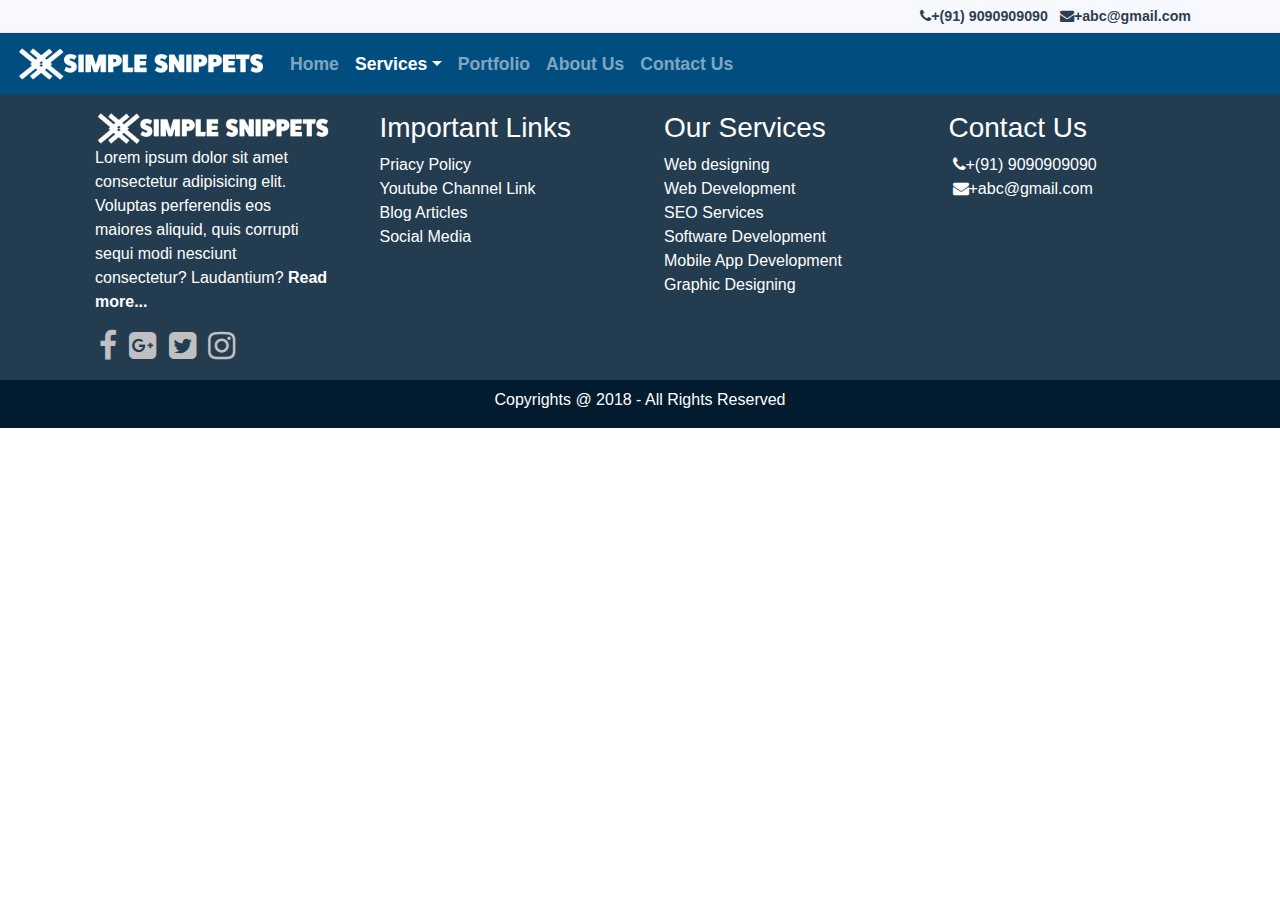
<file: graphicdesign.html>
<!DOCTYPE html>
<html lang="en">

<head>
    <meta charset="UTF-8">
    <meta name="viewport" content="width=device-width, initial-scale=1.0">
    <title>Graphic Design</title>
    <link rel="stylesheet" href="css/bootstrap.min.css">
    <link rel="stylesheet" href="css/style.css">
    <link rel="stylesheet" href="https://stackpath.bootstrapcdn.com/font-awesome/4.7.0/css/font-awesome.min.css"
        integrity="sha384-wvfXpqpZZVQGK6TAh5PVlGOfQNHSoD2xbE+QkPxCAFlNEevoEH3Sl0sibVcOQVnN" crossorigin="anonymous">
</head>

<body>
    <header>
        <div class="p-1" id="topHeader">
            <div class="container">
                <div class="row">
                    <div class="col-12 text-right">
                        <a class="p-1" href="tel:+919090909090"> <i class="fa fa-phone"></i>+(91) 9090909090 </a>
                        <a class="p-1" href="mailto:abc@gmail.com"> <i class="fa fa-envelope"></i>+abc@gmail.com </a>
                    </div>
                </div>
            </div>
        </div>
        <div id="bottomHeader">
            <div class="container-fluid">
                <!-- navbar-dark bg-dark classes are needed for a dark header theme 
                navbar-dark is for text color and bg-dark is for background color of the navbar-->
                <!-- expand is used to make the nav items stack horizontally.If only navbar-expand is given, then
                for all devices navbar will be horizontally stacked and it will not look good in lower resolution
                devices.So if a breakpoint is given , the below those devices navbar will be horizontally stacked
                which happends to be the default mode 
                If we want to apply a custom background color, then we need to remove navbar-dark 
                -->
                <nav class="navbar navbar-dark navbar-expand-lg" style="background-color: #004d80;">
                    <!-- The .navbar-brand class is used to highlight the brand/logo/project name of your page: -->
                    <a class="navbar-brand" href="">
                        <img src="Images/logo_text_white_small.png" alt="" width="250px">
                    </a>
                    <!-- whenever this button is toggled , then the content(data-target) is collapsed -->
                    <button data-toggle="collapse" data-target="#navbarToggler" class="navbar-toggler"><span
                            class="navbar-toggler-icon"></span></button>
                    <!-- navbar-nav actually makes the list-style as none + ... -->
                    <!-- id:navbarToggler and class:collapse & navbar-collapse are added to add toggle behaviour when hamburger icon is pressed.
                    these 3 can also be added as a separate div for a much cleaner code..but all gives the same behaviour -->
                    <ul id="navbarToggler" class="collapse navbar-collapse navbar-nav">
                        <!-- nav-item contains some flex properties -->
                        <li class="nav-item">
                            <a class="nav-link" href="index.html">Home</a>
                        </li>
                        <!-- dropdown to li & dropdown-toggle to a should be added for a drop down feature -->
                        <li class="nav-item dropdown">
                            <!-- data-toggle="dropdown" is needed , else even if we click, dropdown menu won't come.role="button" doesn;t offer much -->
                            <a data-toggle="dropdown" role="button" class="nav-link dropdown-toggle  active"
                                href="#">Services</a>
                            <!-- dropdown-menu class is needed, else everything present inside it will be added under services even before we click -->
                            <!-- <a data-toggle="dropdown"> and the first <div class="dropdown-menu"> are connected for drop down menu , other div's with dropdown-menu will not get connected -->
                            <div class="dropdown-menu">
                                <!-- dropdown-item is needed to style , else normal a tag's style will be applied -->
                                <a class="dropdown-item" href="webdesigning.html">Web Designing</a>
                                <a class="dropdown-item" href="webdevelopment.html">Web Development</a>
                                <a class="dropdown-item" href="seoservice.html">SEO Services</a>
                                <a class="dropdown-item" href="softwaredevelopment.html">Software Development</a>
                                <a class="dropdown-item" href="mobileapps.html">Mobile App Development</a>
                                <div class="dropdown-divider"></div>
                                <a class="dropdown-item active" href="graphicdesign.html">Graphic Designing</a>
                            </div>
                        </li>
                        <li class="nav-item">
                            <a class="nav-link" href="portfolio.html">Portfolio</a>
                        </li>
                        <li class="nav-item">
                            <a class="nav-link" href="aboutus.html">About Us</a>
                        </li>
                        <li class="nav-item">
                            <a class="nav-link" href="contactus.html">Contact Us</a>
                        </li>
                    </ul>
                </nav>
            </div>
        </div>
    </header>

    <footer class="full-footer">
        <div class="container top-footer p-md-3 p-1">
            <div class="row">
                <div class="col-md-3 pl-4 pr-4">
                    <img src="Images/logo_text_white_small.png" alt="" class="img-fluid">
                    <p>Lorem ipsum dolor sit amet consectetur adipisicing elit. Voluptas perferendis eos maiores
                        aliquid,
                        quis corrupti sequi modi nesciunt consectetur? Laudantium? <a id="readmore" href="#">Read
                            more...</a></p>
                    <a style="color:silver;" class="p-1" href="http://facebook.com"><i
                            class="fa fa-2x fa-facebook"></i></a>
                    <a style="color:silver;" class="p-1" href="http://facebook.com"><i
                            class="fa fa-2x fa-google-plus-square"></i></a>
                    <a style="color:silver;" class="p-1" href="http://facebook.com"><i
                            class="fa fa-2x fa-twitter-square"></i></a>
                    <a style="color:silver;" class="p-1" href="http://facebook.com"><i
                            class="fa fa-2x fa-instagram"></i></a>
                </div>
                <div class="col-md-3 pl-4 pr-4">
                    <h3>Important Links</h3>
                    <a href="#">Priacy Policy</a><br>
                    <a href="#">Youtube Channel Link</a><br>
                    <a href="#">Blog Articles</a><br>
                    <a href="#">Social Media</a><br>
                </div>
                <div class="col-md-3 pl-4 pr-4">
                    <h3>Our Services</h3>
                    <a href="webdesigning.html">Web designing</a><br>
                    <a href="webdevelopment.html">Web Development</a><br>
                    <a href="seoservice.html">SEO Services</a><br>
                    <a href="softwaredevelopment.html">Software Development</a><br>
                    <a href="mobileapps.html">Mobile App Development</a><br>
                    <a href="graphicdesign.html">Graphic Designing</a><br>
                </div>
                <div class="col-md-3 pl-4 pr-4">
                    <h3>Contact Us</h3>
                    <a class="p-1" href="tel:+919090909090"> <i class="fa fa-phone"></i>+(91) 9090909090 </a><br>
                    <a class="p-1" href="mailto:abc@gmail.com"> <i class="fa fa-envelope"></i>+abc@gmail.com </a>
                    <!-- Inorder to make iframe response, we are embedding them inside a div with 2 b4 classes 
                BOTH ARE MANDATORY
                embed-responsive-item adds some padding, sizes etc... -->
                    <div class="embed-responsive embed-responsive-16by9  mt-2">
                        <iframe
                            src="https://www.google.com/maps/embed?pb=!1m18!1m12!1m3!1d241317.11609823277!2d72.74109995709657!3d19.08219783958221!2m3!1f0!2f0!3f0!3m2!1i1024!2i768!4f13.1!3m3!1m2!1s0x3be7c6306644edc1%3A0x5da4ed8f8d648c69!2sMumbai%2C%20Maharashtra!5e0!3m2!1sen!2sin!4v1593704600118!5m2!1sen!2sin"
                            frameborder="0" class="embed-responsive-item"></iframe>
                    </div>
                </div>
            </div>
        </div>
        <div class="container-fluid bottom-footer pt-2">
            <div class="row">
                <div class="col-12">
                    <p class="text-center">Copyrights @ 2018 - All Rights Reserved</p>
                </div>
            </div>
        </div>
    </footer>

    <!-- This order should be preserved , 1st jquery and then bootstrap as bootstrap depends on jquery -->
    <script src="js/jquery.js"></script>
    <script src="js/bootstrap.min.js"></script>
</body>

</html>
</file>
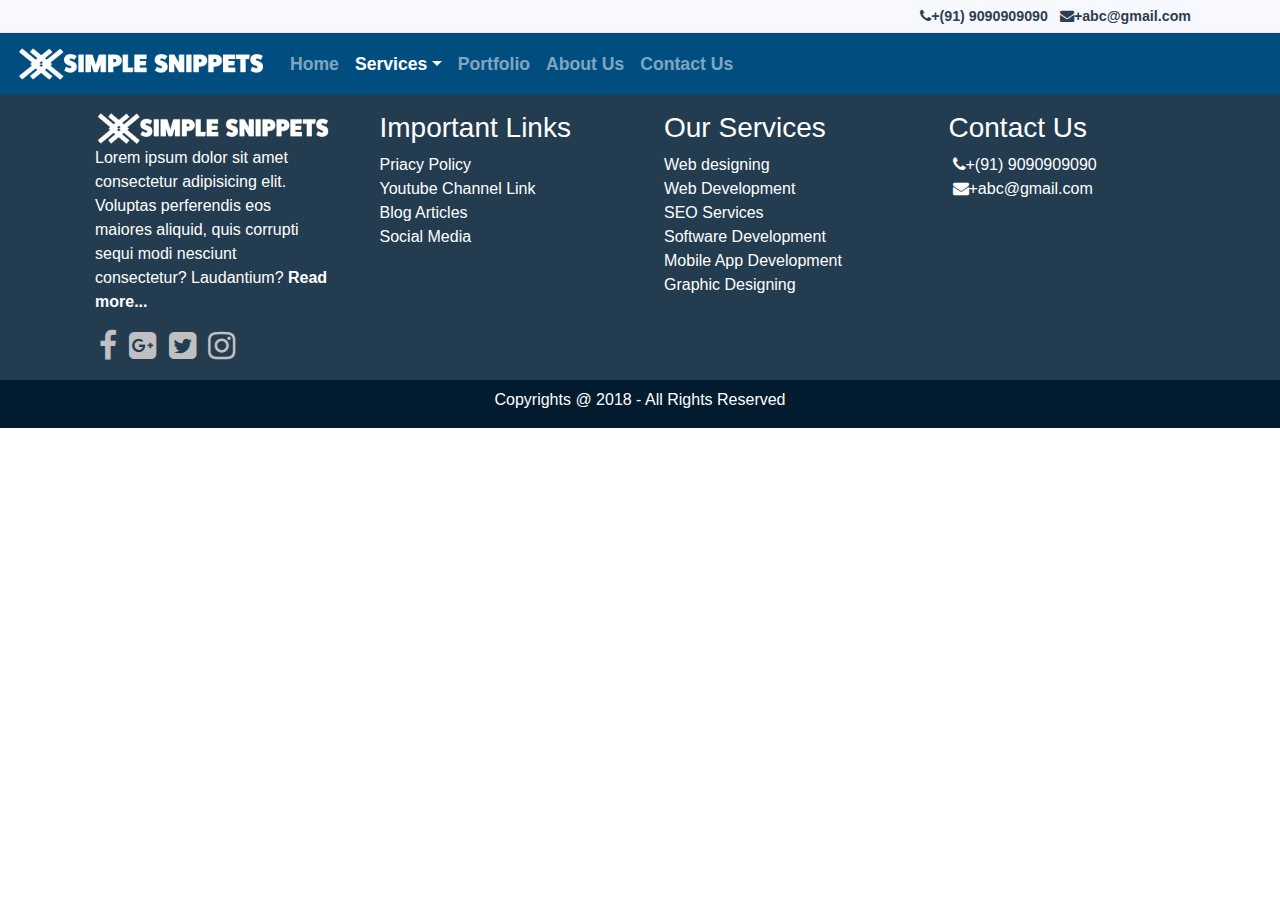
<file: mobileapps.html>
<!DOCTYPE html>
<html lang="en">

<head>
    <meta charset="UTF-8">
    <meta name="viewport" content="width=device-width, initial-scale=1.0">
    <title>Mobile Apps</title>
    <link rel="stylesheet" href="css/bootstrap.min.css">
    <link rel="stylesheet" href="css/style.css">
    <link rel="stylesheet" href="https://stackpath.bootstrapcdn.com/font-awesome/4.7.0/css/font-awesome.min.css"
        integrity="sha384-wvfXpqpZZVQGK6TAh5PVlGOfQNHSoD2xbE+QkPxCAFlNEevoEH3Sl0sibVcOQVnN" crossorigin="anonymous">
</head>

<body>
    <header>
        <div class="p-1" id="topHeader">
            <div class="container">
                <div class="row">
                    <div class="col-12 text-right">
                        <a class="p-1" href="tel:+919090909090"> <i class="fa fa-phone"></i>+(91) 9090909090 </a>
                        <a class="p-1" href="mailto:abc@gmail.com"> <i class="fa fa-envelope"></i>+abc@gmail.com </a>
                    </div>
                </div>
            </div>
        </div>
        <div id="bottomHeader">
            <div class="container-fluid">
                <!-- navbar-dark bg-dark classes are needed for a dark header theme 
                navbar-dark is for text color and bg-dark is for background color of the navbar-->
                <!-- expand is used to make the nav items stack horizontally.If only navbar-expand is given, then
                for all devices navbar will be horizontally stacked and it will not look good in lower resolution
                devices.So if a breakpoint is given , the below those devices navbar will be horizontally stacked
                which happends to be the default mode 
                If we want to apply a custom background color, then we need to remove navbar-dark 
                -->
                <nav class="navbar navbar-dark navbar-expand-lg" style="background-color: #004d80;">
                    <!-- The .navbar-brand class is used to highlight the brand/logo/project name of your page: -->
                    <a class="navbar-brand" href="">
                        <img src="Images/logo_text_white_small.png" alt="" width="250px">
                    </a>
                    <!-- whenever this button is toggled , then the content(data-target) is collapsed -->
                    <button data-toggle="collapse" data-target="#navbarToggler" class="navbar-toggler"><span
                            class="navbar-toggler-icon"></span></button>
                    <!-- navbar-nav actually makes the list-style as none + ... -->
                    <!-- id:navbarToggler and class:collapse & navbar-collapse are added to add toggle behaviour when hamburger icon is pressed.
                    these 3 can also be added as a separate div for a much cleaner code..but all gives the same behaviour -->
                    <ul id="navbarToggler" class="collapse navbar-collapse navbar-nav">
                        <!-- nav-item contains some flex properties -->
                        <li class="nav-item">
                            <a class="nav-link" href="index.html">Home</a>
                        </li>
                        <!-- dropdown to li & dropdown-toggle to a should be added for a drop down feature -->
                        <li class="nav-item dropdown">
                            <!-- data-toggle="dropdown" is needed , else even if we click, dropdown menu won't come.role="button" doesn;t offer much -->
                            <a data-toggle="dropdown" role="button" class="nav-link dropdown-toggle  active"
                                href="#">Services</a>
                            <!-- dropdown-menu class is needed, else everything present inside it will be added under services even before we click -->
                            <!-- <a data-toggle="dropdown"> and the first <div class="dropdown-menu"> are connected for drop down menu , other div's with dropdown-menu will not get connected -->
                            <div class="dropdown-menu">
                                <!-- dropdown-item is needed to style , else normal a tag's style will be applied -->
                                <a class="dropdown-item" href="webdesigning.html">Web Designing</a>
                                <a class="dropdown-item" href="webdevelopment.html">Web Development</a>
                                <a class="dropdown-item" href="seoservice.html">SEO Services</a>
                                <a class="dropdown-item" href="softwaredevelopment.html">Software Development</a>
                                <a class="dropdown-item active" href="mobileapps.html">Mobile App Development</a>
                                <div class="dropdown-divider"></div>
                                <a class="dropdown-item" href="graphicdesign.html">Graphic Designing</a>
                            </div>
                        </li>
                        <li class="nav-item">
                            <a class="nav-link" href="portfolio.html">Portfolio</a>
                        </li>
                        <li class="nav-item">
                            <a class="nav-link" href="aboutus.html">About Us</a>
                        </li>
                        <li class="nav-item">
                            <a class="nav-link" href="contactus.html">Contact Us</a>
                        </li>
                    </ul>
                </nav>
            </div>
        </div>
    </header>

    <footer class="full-footer">
        <div class="container top-footer p-md-3 p-1">
            <div class="row">
                <div class="col-md-3 pl-4 pr-4">
                    <img src="Images/logo_text_white_small.png" alt="" class="img-fluid">
                    <p>Lorem ipsum dolor sit amet consectetur adipisicing elit. Voluptas perferendis eos maiores
                        aliquid,
                        quis corrupti sequi modi nesciunt consectetur? Laudantium? <a id="readmore" href="#">Read
                            more...</a></p>
                    <a style="color:silver;" class="p-1" href="http://facebook.com"><i
                            class="fa fa-2x fa-facebook"></i></a>
                    <a style="color:silver;" class="p-1" href="http://facebook.com"><i
                            class="fa fa-2x fa-google-plus-square"></i></a>
                    <a style="color:silver;" class="p-1" href="http://facebook.com"><i
                            class="fa fa-2x fa-twitter-square"></i></a>
                    <a style="color:silver;" class="p-1" href="http://facebook.com"><i
                            class="fa fa-2x fa-instagram"></i></a>
                </div>
                <div class="col-md-3 pl-4 pr-4">
                    <h3>Important Links</h3>
                    <a href="#">Priacy Policy</a><br>
                    <a href="#">Youtube Channel Link</a><br>
                    <a href="#">Blog Articles</a><br>
                    <a href="#">Social Media</a><br>
                </div>
                <div class="col-md-3 pl-4 pr-4">
                    <h3>Our Services</h3>
                    <a href="webdesigning.html">Web designing</a><br>
                    <a href="webdevelopment.html">Web Development</a><br>
                    <a href="seoservice.html">SEO Services</a><br>
                    <a href="softwaredevelopment.html">Software Development</a><br>
                    <a href="mobileapps.html">Mobile App Development</a><br>
                    <a href="graphicdesign.html">Graphic Designing</a><br>
                </div>
                <div class="col-md-3 pl-4 pr-4">
                    <h3>Contact Us</h3>
                    <a class="p-1" href="tel:+919090909090"> <i class="fa fa-phone"></i>+(91) 9090909090 </a><br>
                    <a class="p-1" href="mailto:abc@gmail.com"> <i class="fa fa-envelope"></i>+abc@gmail.com </a>
                    <!-- Inorder to make iframe response, we are embedding them inside a div with 2 b4 classes 
                BOTH ARE MANDATORY
                embed-responsive-item adds some padding, sizes etc... -->
                    <div class="embed-responsive embed-responsive-16by9  mt-2">
                        <iframe
                            src="https://www.google.com/maps/embed?pb=!1m18!1m12!1m3!1d241317.11609823277!2d72.74109995709657!3d19.08219783958221!2m3!1f0!2f0!3f0!3m2!1i1024!2i768!4f13.1!3m3!1m2!1s0x3be7c6306644edc1%3A0x5da4ed8f8d648c69!2sMumbai%2C%20Maharashtra!5e0!3m2!1sen!2sin!4v1593704600118!5m2!1sen!2sin"
                            frameborder="0" class="embed-responsive-item"></iframe>
                    </div>
                </div>
            </div>
        </div>
        <div class="container-fluid bottom-footer pt-2">
            <div class="row">
                <div class="col-12">
                    <p class="text-center">Copyrights @ 2018 - All Rights Reserved</p>
                </div>
            </div>
        </div>
    </footer>

    <!-- This order should be preserved , 1st jquery and then bootstrap as bootstrap depends on jquery -->
    <script src="js/jquery.js"></script>
    <script src="js/bootstrap.min.js"></script>
</body>

</html>
</file>
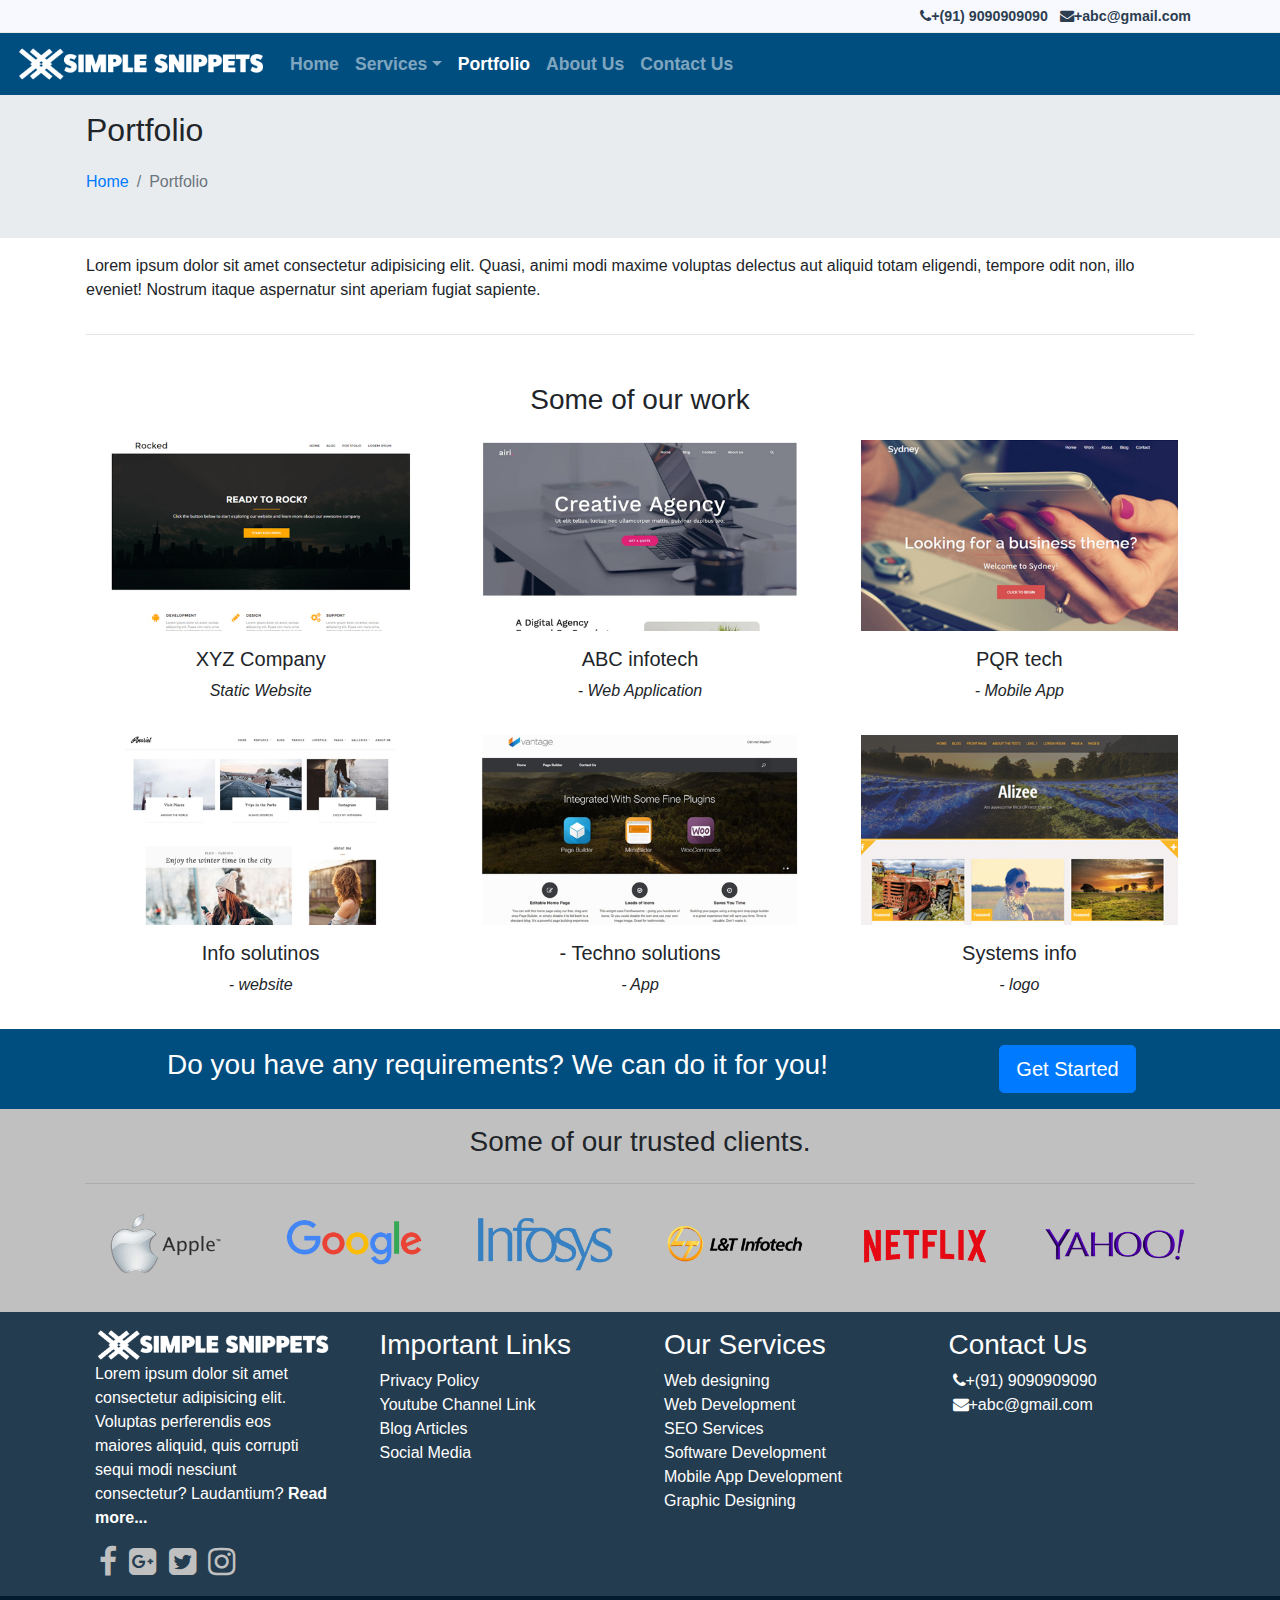
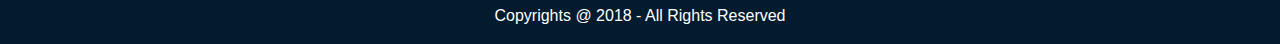
<file: portfolio.html>
<!DOCTYPE html>
<html lang="en">

<head>
    <meta charset="UTF-8">
    <meta name="viewport" content="width=device-width, initial-scale=1.0">
    <title>About Us</title>
    <link rel="stylesheet" href="css/bootstrap.min.css">
    <link rel="stylesheet" href="css/style.css">
    <link rel="stylesheet" href="https://stackpath.bootstrapcdn.com/font-awesome/4.7.0/css/font-awesome.min.css"
        integrity="sha384-wvfXpqpZZVQGK6TAh5PVlGOfQNHSoD2xbE+QkPxCAFlNEevoEH3Sl0sibVcOQVnN" crossorigin="anonymous">
</head>

<body>
    <header>
        <div class="p-1" id="topHeader">
            <div class="container">
                <div class="row">
                    <div class="col-12 text-right">
                        <a class="p-1" href="tel:+919090909090"> <i class="fa fa-phone"></i>+(91) 9090909090 </a>
                        <a class="p-1" href="mailto:abc@gmail.com"> <i class="fa fa-envelope"></i>+abc@gmail.com </a>
                    </div>
                </div>
            </div>
        </div>
        <div id="bottomHeader">
            <div class="container-fluid">
                <!-- navbar-dark bg-dark classes are needed for a dark header theme 
                navbar-dark is for text color and bg-dark is for background color of the navbar-->
                <!-- expand is used to make the nav items stack horizontally.If only navbar-expand is given, then
                for all devices navbar will be horizontally stacked and it will not look good in lower resolution
                devices.So if a breakpoint is given , the below those devices navbar will be horizontally stacked
                which happends to be the default mode 
                If we want to apply a custom background color, then we need to remove navbar-dark 
                -->
                <nav class="navbar navbar-dark navbar-expand-lg" style="background-color: #004d80;">
                    <!-- The .navbar-brand class is used to highlight the brand/logo/project name of your page: -->
                    <a class="navbar-brand" href="">
                        <img src="Images/logo_text_white_small.png" alt="" width="250px">
                    </a>
                    <!-- whenever this button is toggled , then the content(data-target) is collapsed -->
                    <button data-toggle="collapse" data-target="#navbarToggler" class="navbar-toggler"><span
                            class="navbar-toggler-icon"></span></button>
                    <!-- navbar-nav actually makes the list-style as none + ... -->
                    <!-- id:navbarToggler and class:collapse & navbar-collapse are added to add toggle behaviour when hamburger icon is pressed.
                    these 3 can also be added as a separate div for a much cleaner code..but all gives the same behaviour -->
                    <ul id="navbarToggler" class="collapse navbar-collapse navbar-nav">
                        <!-- nav-item contains some flex properties -->
                        <li class="nav-item">
                            <a class="nav-link" href="index.html">Home</a>
                        </li>
                        <!-- dropdown to li & dropdown-toggle to a should be added for a drop down feature -->
                        <li class="nav-item dropdown">
                            <!-- data-toggle="dropdown" is needed , else even if we click, dropdown menu won't come.role="button" doesn;t offer much -->
                            <a data-toggle="dropdown" role="button" class="nav-link dropdown-toggle"
                                href="#">Services</a>
                            <!-- dropdown-menu class is needed, else everything present inside it will be added under services even before we click -->
                            <!-- <a data-toggle="dropdown"> and the first <div class="dropdown-menu"> are connected for drop down menu , other div's with dropdown-menu will not get connected -->
                            <div class="dropdown-menu">
                                <!-- dropdown-item is needed to style , else normal a tag's style will be applied -->
                                <a class="dropdown-item" href="webdesigning.html">Web Designing</a>
                                <a class="dropdown-item" href="webdevelopment.html">Web Development</a>
                                <a class="dropdown-item" href="seoservice.html">SEO Services</a>
                                <a class="dropdown-item" href="softwaredevelopment.html">Software Development</a>
                                <a class="dropdown-item" href="mobileapps.html">Mobile App Development</a>
                                <div class="dropdown-divider"></div>
                                <a class="dropdown-item" href="graphicdesign.html">Graphic Designing</a>
                            </div>
                        </li>
                        <li class="nav-item active">
                            <a class="nav-link" href="portfolio.html">Portfolio</a>
                        </li>
                        <li class="nav-item">
                            <a class="nav-link" href="aboutus.html">About Us</a>
                        </li>
                        <li class="nav-item">
                            <a class="nav-link" href="contactus.html">Contact Us</a>
                        </li>
                    </ul>
                </nav>
            </div>
        </div>
    </header>

    <section class="breadcrumb-section">
        <div class="container pl-3 pr-3 p-sm-3">
            <div class="row">
                <div class="col-12">
                    <h2>Portfolio</h2>
                    <ol class="breadcrumb" style="padding-left: 0%;">
                        <li class="breadcrumb-item"><a href="default.html">Home</a></li>
                        <li class="breadcrumb-item active">Portfolio</li>
                    </ol>
                </div>
            </div>
        </div>
    </section>

    <section class="about-portfolio-section">
        <div class="container pl-3 pr-3 p-sm-3">
            <div class="row">
                <div class="col-12">
                    <p>Lorem ipsum dolor sit amet consectetur adipisicing elit. Quasi, animi modi maxime voluptas
                        delectus aut aliquid totam eligendi, tempore odit non, illo eveniet! Nostrum itaque aspernatur
                        sint aperiam fugiat sapiente.</p>
                </div>
            </div>
            <hr>
        </div>
    </section>

    <section class="portfolio-section">
        <div class="container pl-3 pr-3 p-sm-3">
            <div class="row">
                <div class="col-12 text-center">
                    <h3>Some of our work</h3>
                </div>
            </div>
            <div class="row">
                <div class="col-md-4 text-center">
                    <img src="Images/portfolio/website1.jpg" alt="" class="img-fluid p-2 p-sm-3">
                    <h5>XYZ Company</h5>
                    <p><i>Static Website</i></p>
                </div>
                <div class="col-md-4 text-center">
                    <img class="img-fluid p-2 p-sm-3" src="Images/portfolio/website2.jpg" alt="">
                    <h5>ABC infotech</h5>
                    <p><i>- Web Application</i></p>
                </div>
                <div class="col-md-4 text-center">
                    <img class="img-fluid p-2 p-sm-3" src="Images/portfolio/website3.jpg" alt="">
                    <h5>PQR tech</h5>
                    <p><i>- Mobile App</i></p>
                </div>
            </div>
            <div class="row">
                <div class="col-md-4 text-center">
                    <img class="img-fluid p-2 p-sm-3" src="Images/portfolio/website4.jpg" alt="">
                    <h5>Info solutinos</h5>
                    <p><i>- website </i></p>
                </div>
                <div class="col-md-4 text-center">
                    <img class="img-fluid p-2 p-sm-3" src="Images/portfolio/website5.jpg" alt="">
                    <h5>- Techno solutions</h5>
                    <p><i>- App</i></p>
                </div>
                <div class="col-md-4 text-center">
                    <img class="img-fluid p-2 p-sm-3" src="Images/portfolio/website6.jpg" alt="">
                    <h5>Systems info</h5>
                    <p><i>- logo</i></p>
                </div>
            </div>
        </div>
        </div>
    </section>

    <section class="requirements-section pt-1 pb-1 pt-md-3 pb-md-3">
        <div class="container">
            <div class="row align-items-center">
                <div class="text-center col-md-9">
                    <h3>Do you have any requirements? We can do it for you!</h3>
                </div>
                <div class="text-center col-md-3">
                    <button class="btn btn-lg btn-primary">Get Started</button>
                </div>
            </div>
        </div>
    </section>

    <!-- START :  Home page 7th section - clients -->
    <section class="pt-3 pb-4 clients-section">
        <div class="container">
            <div class="row">
                <div class="col text-center">
                    <h3>
                        Some of our trusted clients.
                    </h3>
                </div>

            </div>
            <hr>
            <div class="row">
                <div class="col-md-2 col-6">
                    <img class="img-fluid feature-img p-2" src="Images/clients/apple.png" alt="Card image cap">
                </div>
                <div class="col-md-2 col-6">
                    <img class="img-fluid feature-img p-2" src="Images/clients/google.png" alt="Card image cap">
                </div>
                <div class="col-md-2 col-6">
                    <img class="img-fluid feature-img p-2" src="Images/clients/infosys.png" alt="Card image cap">
                </div>
                <div class="col-md-2 col-6">
                    <img class="img-fluid feature-img p-2" src="Images/clients/lnt.png" alt="Card image cap">
                </div>
                <div class="col-md-2 col-6">
                    <img class="img-fluid feature-img p-2" src="Images/clients/netflix1.png" alt="Card image cap">
                </div>
                <div class="col-md-2 col-6">
                    <img class="img-fluid feature-img p-2" src="Images/clients/yahoo.png" alt="Card image cap">
                </div>
            </div>
    </section>
    <!-- END : Home page 7th section - clients -->


    <footer class="full-footer">
        <div class="container top-footer p-md-3 p-1">
            <div class="row">
                <div class="col-md-3 pl-4 pr-4">
                    <img src="Images/logo_text_white_small.png" alt="" class="img-fluid">
                    <p>Lorem ipsum dolor sit amet consectetur adipisicing elit. Voluptas perferendis eos maiores
                        aliquid,
                        quis corrupti sequi modi nesciunt consectetur? Laudantium? <a id="readmore" href="#">Read
                            more...</a></p>
                    <a style="color:silver;" class="p-1" href="http://facebook.com"><i
                            class="fa fa-2x fa-facebook"></i></a>
                    <a style="color:silver;" class="p-1" href="http://facebook.com"><i
                            class="fa fa-2x fa-google-plus-square"></i></a>
                    <a style="color:silver;" class="p-1" href="http://facebook.com"><i
                            class="fa fa-2x fa-twitter-square"></i></a>
                    <a style="color:silver;" class="p-1" href="http://facebook.com"><i
                            class="fa fa-2x fa-instagram"></i></a>
                </div>
                <div class="col-md-3 pl-4 pr-4">
                    <h3>Important Links</h3>
                    <a href="#">Privacy Policy</a><br>
                    <a href="#">Youtube Channel Link</a><br>
                    <a href="#">Blog Articles</a><br>
                    <a href="#">Social Media</a><br>
                </div>
                <div class="col-md-3 pl-4 pr-4">
                    <h3>Our Services</h3>
                    <a href="webdesigning.html">Web designing</a><br>
                    <a href="webdevelopment.html">Web Development</a><br>
                    <a href="seoservice.html">SEO Services</a><br>
                    <a href="softwaredevelopment.html">Software Development</a><br>
                    <a href="mobileapps.html">Mobile App Development</a><br>
                    <a href="graphicdesign.html">Graphic Designing</a><br>
                </div>
                <div class="col-md-3 pl-4 pr-4">
                    <h3>Contact Us</h3>
                    <a class="p-1" href="tel:+919090909090"> <i class="fa fa-phone"></i>+(91) 9090909090 </a><br>
                    <a class="p-1" href="mailto:abc@gmail.com"> <i class="fa fa-envelope"></i>+abc@gmail.com </a>
                    <!-- Inorder to make iframe response, we are embedding them inside a div with 2 b4 classes 
                BOTH ARE MANDATORY
                embed-responsive-item adds some padding, sizes etc... -->
                    <div class="embed-responsive embed-responsiv e-16by9  mt-2">
                        <iframe
                            src="https://www.google.com/maps/embed?pb=!1m18!1m12!1m3!1d241317.11609823277!2d72.74109995709657!3d19.08219783958221!2m3!1f0!2f0!3f0!3m2!1i1024!2i768!4f13.1!3m3!1m2!1s0x3be7c6306644edc1%3A0x5da4ed8f8d648c69!2sMumbai%2C%20Maharashtra!5e0!3m2!1sen!2sin!4v1593704600118!5m2!1sen!2sin"
                            frameborder="0" class="embed-responsive-item"></iframe>
                    </div>
                </div>
            </div>
        </div>
        <div class="container-fluid bottom-footer pt-2">
            <div class="row">
                <div class="col-12">
                    <p class="text-center">Copyrights @ 2018 - All Rights Reserved</p>
                </div>
            </div>
        </div>
    </footer>

    <!-- This order should be preserved , 1st jquery and then bootstrap as bootstrap depends on jquery -->
    <script src="js/jquery.js"></script>
    <script src="js/bootstrap.min.js"></script>
</body>

</html>
</file>
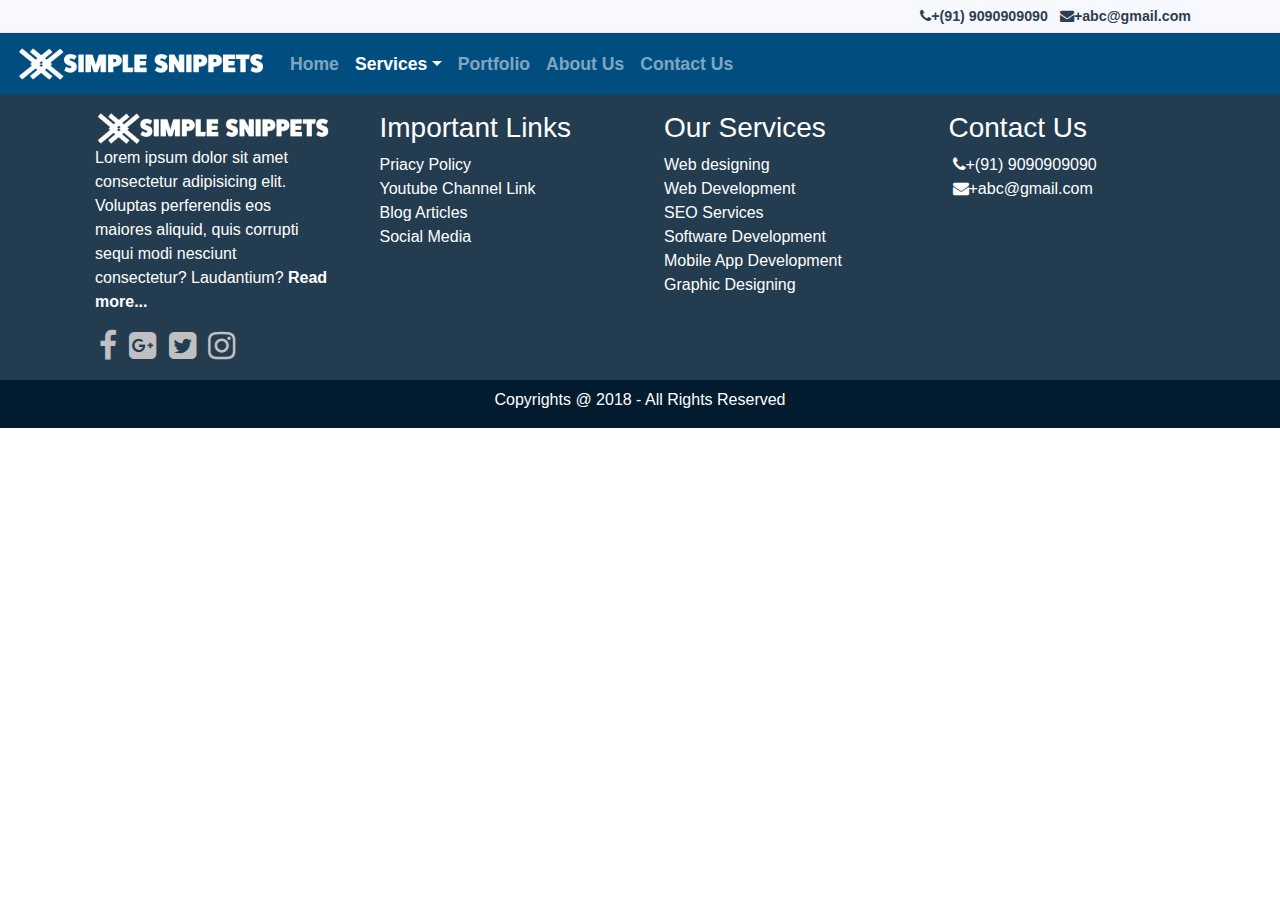
<file: seoservice.html>
<!DOCTYPE html>
<html lang="en">

<head>
    <meta charset="UTF-8">
    <meta name="viewport" content="width=device-width, initial-scale=1.0">
    <title>SEO Service</title>
    <link rel="stylesheet" href="css/bootstrap.min.css">
    <link rel="stylesheet" href="css/style.css">
    <link rel="stylesheet" href="https://stackpath.bootstrapcdn.com/font-awesome/4.7.0/css/font-awesome.min.css"
        integrity="sha384-wvfXpqpZZVQGK6TAh5PVlGOfQNHSoD2xbE+QkPxCAFlNEevoEH3Sl0sibVcOQVnN" crossorigin="anonymous">
</head>

<body>
    <header>
        <div class="p-1" id="topHeader">
            <div class="container">
                <div class="row">
                    <div class="col-12 text-right">
                        <a class="p-1" href="tel:+919090909090"> <i class="fa fa-phone"></i>+(91) 9090909090 </a>
                        <a class="p-1" href="mailto:abc@gmail.com"> <i class="fa fa-envelope"></i>+abc@gmail.com </a>
                    </div>
                </div>
            </div>
        </div>
        <div id="bottomHeader">
            <div class="container-fluid">
                <!-- navbar-dark bg-dark classes are needed for a dark header theme 
                navbar-dark is for text color and bg-dark is for background color of the navbar-->
                <!-- expand is used to make the nav items stack horizontally.If only navbar-expand is given, then
                for all devices navbar will be horizontally stacked and it will not look good in lower resolution
                devices.So if a breakpoint is given , the below those devices navbar will be horizontally stacked
                which happends to be the default mode 
                If we want to apply a custom background color, then we need to remove navbar-dark 
                -->
                <nav class="navbar navbar-dark navbar-expand-lg" style="background-color: #004d80;">
                    <!-- The .navbar-brand class is used to highlight the brand/logo/project name of your page: -->
                    <a class="navbar-brand" href="">
                        <img src="Images/logo_text_white_small.png" alt="" width="250px">
                    </a>
                    <!-- whenever this button is toggled , then the content(data-target) is collapsed -->
                    <button data-toggle="collapse" data-target="#navbarToggler" class="navbar-toggler"><span
                            class="navbar-toggler-icon"></span></button>
                    <!-- navbar-nav actually makes the list-style as none + ... -->
                    <!-- id:navbarToggler and class:collapse & navbar-collapse are added to add toggle behaviour when hamburger icon is pressed.
                    these 3 can also be added as a separate div for a much cleaner code..but all gives the same behaviour -->
                    <ul id="navbarToggler" class="collapse navbar-collapse navbar-nav">
                        <!-- nav-item contains some flex properties -->
                        <li class="nav-item">
                            <a class="nav-link" href="index.html">Home</a>
                        </li>
                        <!-- dropdown to li & dropdown-toggle to a should be added for a drop down feature -->
                        <li class="nav-item dropdown">
                            <!-- data-toggle="dropdown" is needed , else even if we click, dropdown menu won't come.role="button" doesn;t offer much -->
                            <a data-toggle="dropdown" role="button" class="nav-link dropdown-toggle  active"
                                href="#">Services</a>
                            <!-- dropdown-menu class is needed, else everything present inside it will be added under services even before we click -->
                            <!-- <a data-toggle="dropdown"> and the first <div class="dropdown-menu"> are connected for drop down menu , other div's with dropdown-menu will not get connected -->
                            <div class="dropdown-menu">
                                <!-- dropdown-item is needed to style , else normal a tag's style will be applied -->
                                <a class="dropdown-item" href="webdesigning.html">Web Designing</a>
                                <a class="dropdown-item" href="webdevelopment.html">Web Development</a>
                                <a class="dropdown-item active" href="seoservice.html">SEO Services</a>
                                <a class="dropdown-item" href="softwaredevelopment.html">Software Development</a>
                                <a class="dropdown-item" href="mobileapps.html">Mobile App Development</a>
                                <div class="dropdown-divider"></div>
                                <a class="dropdown-item" href="graphicdesign.html">Graphic Designing</a>
                            </div>
                        </li>
                        <li class="nav-item">
                            <a class="nav-link" href="portfolio.html">Portfolio</a>
                        </li>
                        <li class="nav-item">
                            <a class="nav-link" href="aboutus.html">About Us</a>
                        </li>
                        <li class="nav-item">
                            <a class="nav-link" href="contactus.html">Contact Us</a>
                        </li>
                    </ul>
                </nav>
            </div>
        </div>
    </header>

    <footer class="full-footer">
        <div class="container top-footer p-md-3 p-1">
            <div class="row">
                <div class="col-md-3 pl-4 pr-4">
                    <img src="Images/logo_text_white_small.png" alt="" class="img-fluid">
                    <p>Lorem ipsum dolor sit amet consectetur adipisicing elit. Voluptas perferendis eos maiores
                        aliquid,
                        quis corrupti sequi modi nesciunt consectetur? Laudantium? <a id="readmore" href="#">Read
                            more...</a></p>
                    <a style="color:silver;" class="p-1" href="http://facebook.com"><i
                            class="fa fa-2x fa-facebook"></i></a>
                    <a style="color:silver;" class="p-1" href="http://facebook.com"><i
                            class="fa fa-2x fa-google-plus-square"></i></a>
                    <a style="color:silver;" class="p-1" href="http://facebook.com"><i
                            class="fa fa-2x fa-twitter-square"></i></a>
                    <a style="color:silver;" class="p-1" href="http://facebook.com"><i
                            class="fa fa-2x fa-instagram"></i></a>
                </div>
                <div class="col-md-3 pl-4 pr-4">
                    <h3>Important Links</h3>
                    <a href="#">Priacy Policy</a><br>
                    <a href="#">Youtube Channel Link</a><br>
                    <a href="#">Blog Articles</a><br>
                    <a href="#">Social Media</a><br>
                </div>
                <div class="col-md-3 pl-4 pr-4">
                    <h3>Our Services</h3>
                    <a href="webdesigning.html">Web designing</a><br>
                    <a href="webdevelopment.html">Web Development</a><br>
                    <a href="seoservice.html">SEO Services</a><br>
                    <a href="softwaredevelopment.html">Software Development</a><br>
                    <a href="mobileapps.html">Mobile App Development</a><br>
                    <a href="graphicdesign.html">Graphic Designing</a><br>
                </div>
                <div class="col-md-3 pl-4 pr-4">
                    <h3>Contact Us</h3>
                    <a class="p-1" href="tel:+919090909090"> <i class="fa fa-phone"></i>+(91) 9090909090 </a><br>
                    <a class="p-1" href="mailto:abc@gmail.com"> <i class="fa fa-envelope"></i>+abc@gmail.com </a>
                    <!-- Inorder to make iframe response, we are embedding them inside a div with 2 b4 classes 
                BOTH ARE MANDATORY
                embed-responsive-item adds some padding, sizes etc... -->
                    <div class="embed-responsive embed-responsive-16by9  mt-2">
                        <iframe
                            src="https://www.google.com/maps/embed?pb=!1m18!1m12!1m3!1d241317.11609823277!2d72.74109995709657!3d19.08219783958221!2m3!1f0!2f0!3f0!3m2!1i1024!2i768!4f13.1!3m3!1m2!1s0x3be7c6306644edc1%3A0x5da4ed8f8d648c69!2sMumbai%2C%20Maharashtra!5e0!3m2!1sen!2sin!4v1593704600118!5m2!1sen!2sin"
                            frameborder="0" class="embed-responsive-item"></iframe>
                    </div>
                </div>
            </div>
        </div>
        <div class="container-fluid bottom-footer pt-2">
            <div class="row">
                <div class="col-12">
                    <p class="text-center">Copyrights @ 2018 - All Rights Reserved</p>
                </div>
            </div>
        </div>
    </footer>

    <!-- This order should be preserved , 1st jquery and then bootstrap as bootstrap depends on jquery -->
    <script src="js/jquery.js"></script>
    <script src="js/bootstrap.min.js"></script>
</body>

</html>
</file>
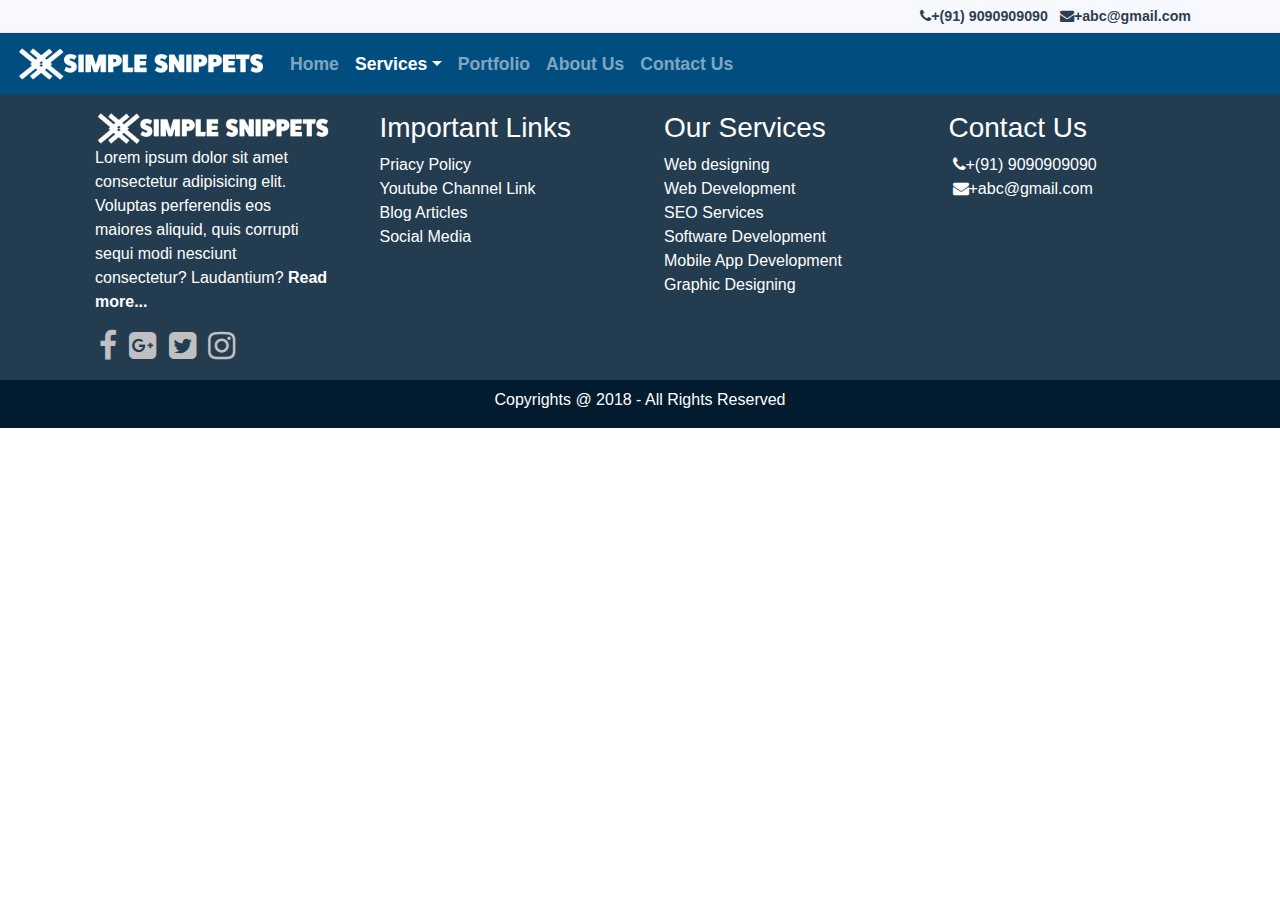
<file: softwaredevelopment.html>
<!DOCTYPE html>
<html lang="en">

<head>
    <meta charset="UTF-8">
    <meta name="viewport" content="width=device-width, initial-scale=1.0">
    <title>Software Development</title>
    <link rel="stylesheet" href="css/bootstrap.min.css">
    <link rel="stylesheet" href="css/style.css">
    <link rel="stylesheet" href="https://stackpath.bootstrapcdn.com/font-awesome/4.7.0/css/font-awesome.min.css"
        integrity="sha384-wvfXpqpZZVQGK6TAh5PVlGOfQNHSoD2xbE+QkPxCAFlNEevoEH3Sl0sibVcOQVnN" crossorigin="anonymous">
</head>

<body>
    <header>
        <div class="p-1" id="topHeader">
            <div class="container">
                <div class="row">
                    <div class="col-12 text-right">
                        <a class="p-1" href="tel:+919090909090"> <i class="fa fa-phone"></i>+(91) 9090909090 </a>
                        <a class="p-1" href="mailto:abc@gmail.com"> <i class="fa fa-envelope"></i>+abc@gmail.com </a>
                    </div>
                </div>
            </div>
        </div>
        <div id="bottomHeader">
            <div class="container-fluid">
                <!-- navbar-dark bg-dark classes are needed for a dark header theme 
                navbar-dark is for text color and bg-dark is for background color of the navbar-->
                <!-- expand is used to make the nav items stack horizontally.If only navbar-expand is given, then
                for all devices navbar will be horizontally stacked and it will not look good in lower resolution
                devices.So if a breakpoint is given , the below those devices navbar will be horizontally stacked
                which happends to be the default mode 
                If we want to apply a custom background color, then we need to remove navbar-dark 
                -->
                <nav class="navbar navbar-dark navbar-expand-lg" style="background-color: #004d80;">
                    <!-- The .navbar-brand class is used to highlight the brand/logo/project name of your page: -->
                    <a class="navbar-brand" href="">
                        <img src="Images/logo_text_white_small.png" alt="" width="250px">
                    </a>
                    <!-- whenever this button is toggled , then the content(data-target) is collapsed -->
                    <button data-toggle="collapse" data-target="#navbarToggler" class="navbar-toggler"><span
                            class="navbar-toggler-icon"></span></button>
                    <!-- navbar-nav actually makes the list-style as none + ... -->
                    <!-- id:navbarToggler and class:collapse & navbar-collapse are added to add toggle behaviour when hamburger icon is pressed.
                    these 3 can also be added as a separate div for a much cleaner code..but all gives the same behaviour -->
                    <ul id="navbarToggler" class="collapse navbar-collapse navbar-nav">
                        <!-- nav-item contains some flex properties -->
                        <li class="nav-item">
                            <a class="nav-link" href="index.html">Home</a>
                        </li>
                        <!-- dropdown to li & dropdown-toggle to a should be added for a drop down feature -->
                        <li class="nav-item dropdown">
                            <!-- data-toggle="dropdown" is needed , else even if we click, dropdown menu won't come.role="button" doesn;t offer much -->
                            <a data-toggle="dropdown" role="button" class="nav-link dropdown-toggle  active"
                                href="#">Services</a>
                            <!-- dropdown-menu class is needed, else everything present inside it will be added under services even before we click -->
                            <!-- <a data-toggle="dropdown"> and the first <div class="dropdown-menu"> are connected for drop down menu , other div's with dropdown-menu will not get connected -->
                            <div class="dropdown-menu">
                                <!-- dropdown-item is needed to style , else normal a tag's style will be applied -->
                                <a class="dropdown-item" href="webdesigning.html">Web Designing</a>
                                <a class="dropdown-item" href="webdevelopment.html">Web Development</a>
                                <a class="dropdown-item" href="seoservice.html">SEO Services</a>
                                <a class="dropdown-item active" href="softwaredevelopment.html">Software Development</a>
                                <a class="dropdown-item" href="mobileapps.html">Mobile App Development</a>
                                <div class="dropdown-divider"></div>
                                <a class="dropdown-item" href="graphicdesign.html">Graphic Designing</a>
                            </div>
                        </li>
                        <li class="nav-item">
                            <a class="nav-link" href="portfolio.html">Portfolio</a>
                        </li>
                        <li class="nav-item">
                            <a class="nav-link" href="aboutus.html">About Us</a>
                        </li>
                        <li class="nav-item">
                            <a class="nav-link" href="contactus.html">Contact Us</a>
                        </li>
                    </ul>
                </nav>
            </div>
        </div>
    </header>

    <footer class="full-footer">
        <div class="container top-footer p-md-3 p-1">
            <div class="row">
                <div class="col-md-3 pl-4 pr-4">
                    <img src="Images/logo_text_white_small.png" alt="" class="img-fluid">
                    <p>Lorem ipsum dolor sit amet consectetur adipisicing elit. Voluptas perferendis eos maiores
                        aliquid,
                        quis corrupti sequi modi nesciunt consectetur? Laudantium? <a id="readmore" href="#">Read
                            more...</a></p>
                    <a style="color:silver;" class="p-1" href="http://facebook.com"><i
                            class="fa fa-2x fa-facebook"></i></a>
                    <a style="color:silver;" class="p-1" href="http://facebook.com"><i
                            class="fa fa-2x fa-google-plus-square"></i></a>
                    <a style="color:silver;" class="p-1" href="http://facebook.com"><i
                            class="fa fa-2x fa-twitter-square"></i></a>
                    <a style="color:silver;" class="p-1" href="http://facebook.com"><i
                            class="fa fa-2x fa-instagram"></i></a>
                </div>
                <div class="col-md-3 pl-4 pr-4">
                    <h3>Important Links</h3>
                    <a href="#">Priacy Policy</a><br>
                    <a href="#">Youtube Channel Link</a><br>
                    <a href="#">Blog Articles</a><br>
                    <a href="#">Social Media</a><br>
                </div>
                <div class="col-md-3 pl-4 pr-4">
                    <h3>Our Services</h3>
                    <a href="webdesigning.html">Web designing</a><br>
                    <a href="webdevelopment.html">Web Development</a><br>
                    <a href="seoservice.html">SEO Services</a><br>
                    <a href="softwaredevelopment.html">Software Development</a><br>
                    <a href="mobileapps.html">Mobile App Development</a><br>
                    <a href="graphicdesign.html">Graphic Designing</a><br>
                </div>
                <div class="col-md-3 pl-4 pr-4">
                    <h3>Contact Us</h3>
                    <a class="p-1" href="tel:+919090909090"> <i class="fa fa-phone"></i>+(91) 9090909090 </a><br>
                    <a class="p-1" href="mailto:abc@gmail.com"> <i class="fa fa-envelope"></i>+abc@gmail.com </a>
                    <!-- Inorder to make iframe response, we are embedding them inside a div with 2 b4 classes 
                BOTH ARE MANDATORY
                embed-responsive-item adds some padding, sizes etc... -->
                    <div class="embed-responsive embed-responsive-16by9  mt-2">
                        <iframe
                            src="https://www.google.com/maps/embed?pb=!1m18!1m12!1m3!1d241317.11609823277!2d72.74109995709657!3d19.08219783958221!2m3!1f0!2f0!3f0!3m2!1i1024!2i768!4f13.1!3m3!1m2!1s0x3be7c6306644edc1%3A0x5da4ed8f8d648c69!2sMumbai%2C%20Maharashtra!5e0!3m2!1sen!2sin!4v1593704600118!5m2!1sen!2sin"
                            frameborder="0" class="embed-responsive-item"></iframe>
                    </div>
                </div>
            </div>
        </div>
        <div class="container-fluid bottom-footer pt-2">
            <div class="row">
                <div class="col-12">
                    <p class="text-center">Copyrights @ 2018 - All Rights Reserved</p>
                </div>
            </div>
        </div>
    </footer>

    <!-- This order should be preserved , 1st jquery and then bootstrap as bootstrap depends on jquery -->
    <script src="js/jquery.js"></script>
    <script src="js/bootstrap.min.js"></script>
</body>

</html>
</file>
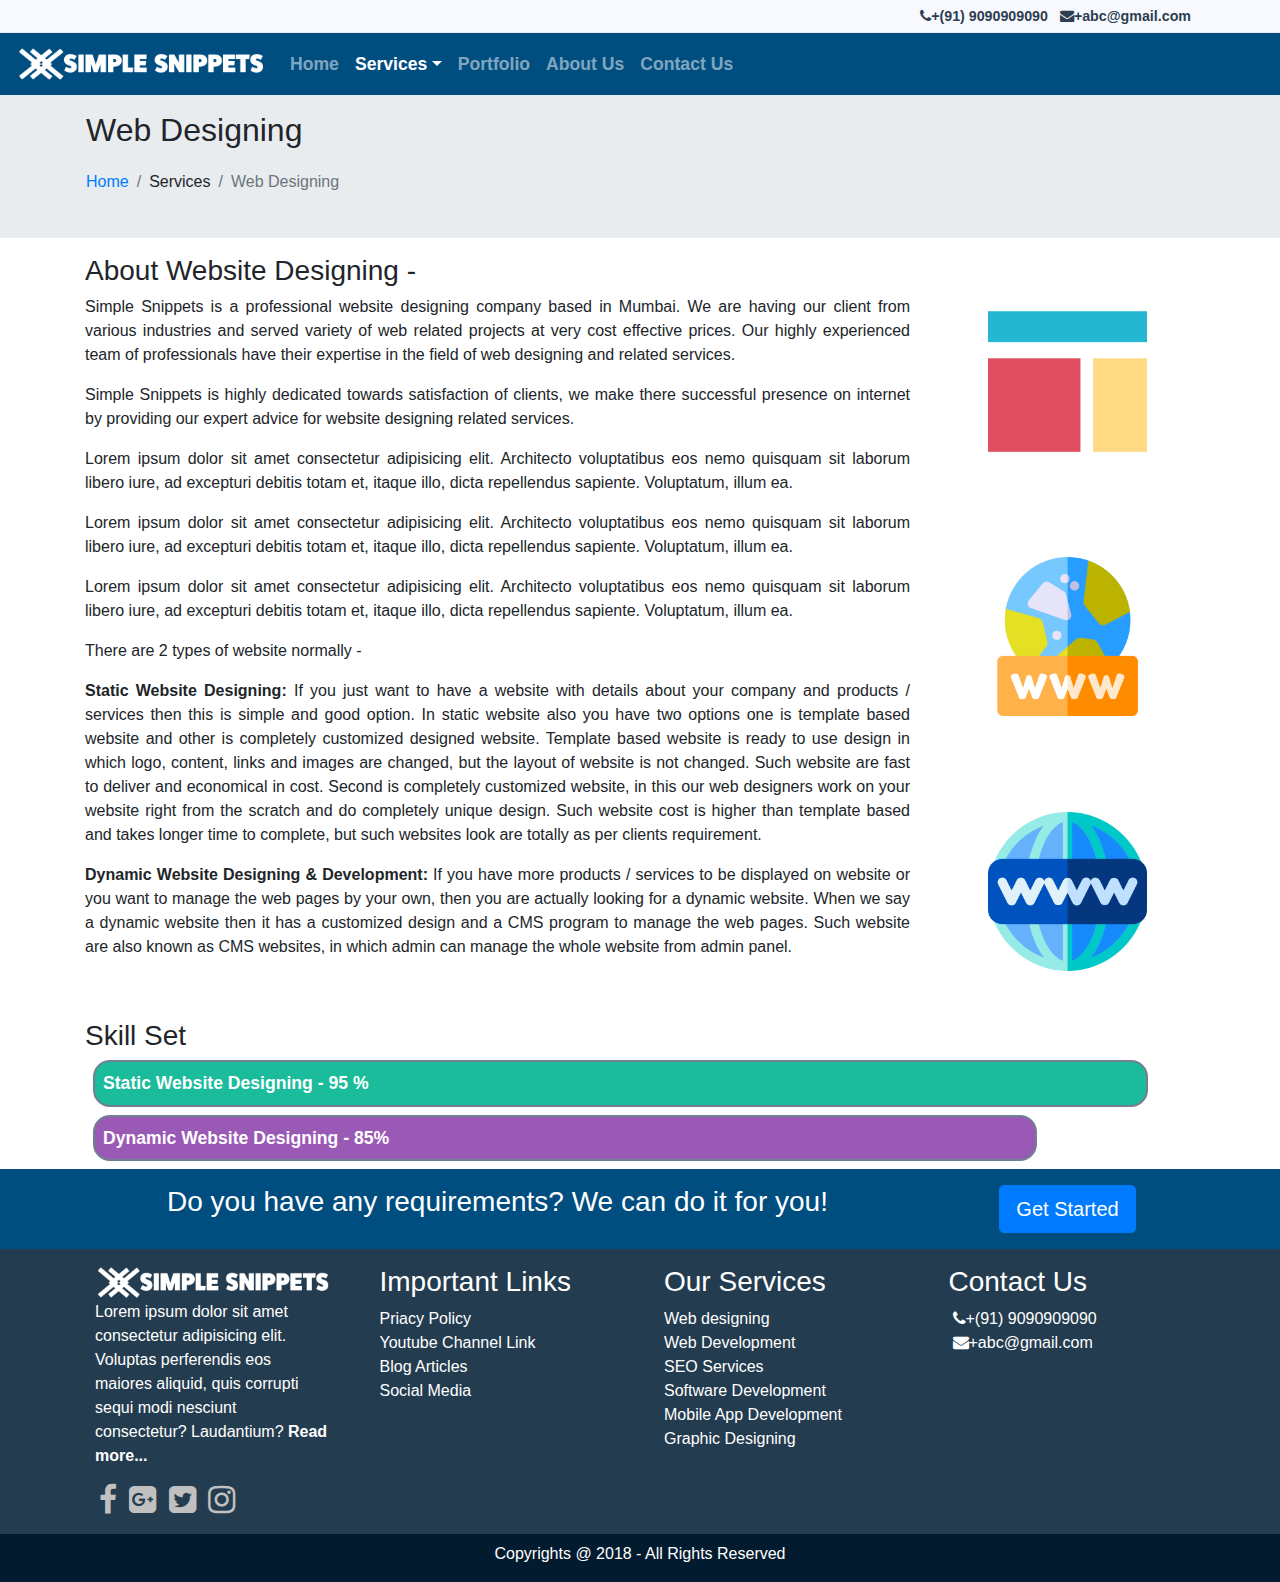
<file: webdesigning.html>
<!DOCTYPE html>
<html lang="en">

<head>
    <meta charset="UTF-8">
    <meta name="viewport" content="width=device-width, initial-scale=1.0">
    <title>Web Designing</title>
    <link rel="stylesheet" href="css/bootstrap.min.css">
    <link rel="stylesheet" href="css/style.css">
    <link rel="stylesheet" href="https://stackpath.bootstrapcdn.com/font-awesome/4.7.0/css/font-awesome.min.css"
        integrity="sha384-wvfXpqpZZVQGK6TAh5PVlGOfQNHSoD2xbE+QkPxCAFlNEevoEH3Sl0sibVcOQVnN" crossorigin="anonymous">
</head>

<body>
    <header>
        <div class="p-1" id="topHeader">
            <div class="container">
                <div class="row">
                    <div class="col-12 text-right">
                        <a class="p-1" href="tel:+919090909090"> <i class="fa fa-phone"></i>+(91) 9090909090 </a>
                        <a class="p-1" href="mailto:abc@gmail.com"> <i class="fa fa-envelope"></i>+abc@gmail.com </a>
                    </div>
                </div>
            </div>
        </div>
        <div id="bottomHeader">
            <div class="container-fluid">
                <!-- navbar-dark bg-dark classes are needed for a dark header theme 
                navbar-dark is for text color and bg-dark is for background color of the navbar-->
                <!-- expand is used to make the nav items stack horizontally.If only navbar-expand is given, then
                for all devices navbar will be horizontally stacked and it will not look good in lower resolution
                devices.So if a breakpoint is given , the below those devices navbar will be horizontally stacked
                which happends to be the default mode 
                If we want to apply a custom background color, then we need to remove navbar-dark 
                -->
                <nav class="navbar navbar-dark navbar-expand-lg" style="background-color: #004d80;">
                    <!-- The .navbar-brand class is used to highlight the brand/logo/project name of your page: -->
                    <a class="navbar-brand" href="">
                        <img src="Images/logo_text_white_small.png" alt="" width="250px">
                    </a>
                    <!-- whenever this button is toggled , then the content(data-target) is collapsed -->
                    <button data-toggle="collapse" data-target="#navbarToggler" class="navbar-toggler"><span
                            class="navbar-toggler-icon"></span></button>
                    <!-- navbar-nav actually makes the list-style as none + ... -->
                    <!-- id:navbarToggler and class:collapse & navbar-collapse are added to add toggle behaviour when hamburger icon is pressed.
                    these 3 can also be added as a separate div for a much cleaner code..but all gives the same behaviour -->
                    <ul id="navbarToggler" class="collapse navbar-collapse navbar-nav">
                        <!-- nav-item contains some flex properties -->
                        <li class="nav-item">
                            <a class="nav-link" href="index.html">Home</a>
                        </li>
                        <!-- dropdown to li & dropdown-toggle to a should be added for a drop down feature -->
                        <li class="nav-item dropdown">
                            <!-- data-toggle="dropdown" is needed , else even if we click, dropdown menu won't come.role="button" doesn;t offer much -->
                            <a data-toggle="dropdown" role="button" class="nav-link dropdown-toggle active"
                                href="#">Services</a>
                            <!-- dropdown-menu class is needed, else everything present inside it will be added under services even before we click -->
                            <!-- <a data-toggle="dropdown"> and the first <div class="dropdown-menu"> are connected for drop down menu , other div's with dropdown-menu will not get connected -->
                            <div class="dropdown-menu">
                                <!-- dropdown-item is needed to style , else normal a tag's style will be applied -->
                                <a class="dropdown-item active" href="webdesigning.html">Web Designing</a>
                                <a class="dropdown-item" href="webdevelopment.html">Web Development</a>
                                <a class="dropdown-item" href="seoservice.html">SEO Services</a>
                                <a class="dropdown-item" href="softwaredevelopment.html">Software Development</a>
                                <a class="dropdown-item" href="mobileapps.html">Mobile App Development</a>
                                <div class="dropdown-divider"></div>
                                <a class="dropdown-item" href="graphicdesign.html">Graphic Designing</a>
                            </div>
                        </li>
                        <li class="nav-item">
                            <a class="nav-link" href="portfolio.html">Portfolio</a>
                        </li>
                        <li class="nav-item">
                            <a class="nav-link" href="aboutus.html">About Us</a>
                        </li>
                        <li class="nav-item">
                            <a class="nav-link" href="contactus.html">Contact Us</a>
                        </li>
                    </ul>
                </nav>
            </div>
        </div>
    </header>

    <section class="breadcrumb-section">
        <div class="container p-1 p-sm-3">
            <div class="row">
                <div class="col-12">
                    <h2>Web Designing</h2>
                    <ol class="breadcrumb" style="padding-left: 0%;">
                        <li class="breadcrumb-item"><a href="index.html">Home</a></li>
                        <li class="breadcrumb-item">Services</li>
                        <li class="breadcrumb-item active">Web Designing</li>
                    </ol>
                </div>
            </div>
        </div>
    </section>

    <section>
        <div class="container mt-1 mt-md-3">
            <div class="row">
                <div class="col-md-9 text-justify">
                    <h3>About Website Designing -</h3>
                    <p>
                        Simple Snippets is a professional website designing company based in Mumbai. We are having
                        our
                        client from
                        various industries and served variety of web related projects at very cost effective prices.
                        Our
                        highly
                        experienced team of professionals have their expertise in the field of web designing and
                        related
                        services.
                    </p>
                    <p>
                        Simple Snippets is highly dedicated towards satisfaction of clients, we make there
                        successful
                        presence on
                        internet by providing our expert advice for website designing related services.
                    </p>
                    <p>
                        Lorem ipsum dolor sit amet consectetur adipisicing elit. Architecto voluptatibus eos nemo
                        quisquam sit
                        laborum libero iure, ad excepturi debitis totam et, itaque illo, dicta repellendus sapiente.
                        Voluptatum,
                        illum ea.
                    </p>
                    <p>
                        Lorem ipsum dolor sit amet consectetur adipisicing elit. Architecto voluptatibus eos nemo
                        quisquam sit
                        laborum libero iure, ad excepturi debitis totam et, itaque illo, dicta repellendus sapiente.
                        Voluptatum,
                        illum ea.
                    </p>
                    <p>
                        Lorem ipsum dolor sit amet consectetur adipisicing elit. Architecto voluptatibus eos nemo
                        quisquam sit
                        laborum libero iure, ad excepturi debitis totam et, itaque illo, dicta repellendus sapiente.
                        Voluptatum,
                        illum ea.
                    </p>
                    <p>
                        There are 2 types of website normally -
                    </p>
                    <p>
                        <b>Static Website Designing: </b> If you just want to have a website with details about your
                        company and
                        products / services then this is simple and good option. In static website also you have two
                        options one is
                        template based website and other is completely customized designed website. Template based
                        website is ready
                        to use design in which logo, content, links and images are changed, but the layout of
                        website is
                        not
                        changed. Such website are fast to deliver and economical in cost. Second is completely
                        customized website,
                        in this our web designers work on your website right from the scratch and do completely
                        unique
                        design. Such
                        website cost is higher than template based and takes longer time to complete, but such
                        websites
                        look are
                        totally as per clients requirement.
                    </p>
                    <p>
                        <b>Dynamic Website Designing & Development: </b> If you have more products / services to be
                        displayed on
                        website or you want to manage the web pages by your own, then you are actually looking for a
                        dynamic
                        website. When we say a dynamic website then it has a customized design and a CMS program to
                        manage the web
                        pages. Such website are also known as CMS websites, in which admin can manage the whole
                        website
                        from admin
                        panel.
                    </p>
                </div>
                <div class="col-md-3">
                    <img class="img-fluid p-3 p-md-5" src="Images/services/web-design/webdesign4.png" alt="">
                    <img class="img-fluid p-3 p-md-5" src="Images/services/web-design/webdesign3.png" alt="">
                    <img class="img-fluid p-3 p-md-5" src="Images/services/web-design/webdesign2.png" alt="">
                </div>
            </div>
        </div>
    </section>

    <section>
        <div class="container">
            <div class="row">
                <div class="col-12">
                    <h3>Skill Set</h3>
                    <div class="bar p-2 m-2" style="background-color: #1abc9c; width:95%;">
                        Static Website Designing - 95 %
                    </div>
                    <div class="bar p-2 m-2" style="background-color: #9b59b6; width:85%;">
                        Dynamic Website Designing - 85%
                    </div>
                </div>
            </div>
        </div>
    </section>

    <section class="requirements-section pt-1 pb-1 pt-md-3 pb-md-3">
        <div class="container">
            <div class="row">
                <div class="col-md-9 text-center">
                    <h3>Do you have any requirements? We can do it for you!</h3>
                </div>
                <div class="col-md-3 text-center">
                    <button class="btn btn-lg btn-primary">Get Started</button>
                </div>
            </div>
        </div>
    </section>

    <footer class="full-footer">
        <div class="container top-footer p-md-3 p-1">
            <div class="row">
                <div class="col-md-3 pl-4 pr-4">
                    <img src="Images/logo_text_white_small.png" alt="" class="img-fluid">
                    <p>Lorem ipsum dolor sit amet consectetur adipisicing elit. Voluptas perferendis eos maiores
                        aliquid,
                        quis corrupti sequi modi nesciunt consectetur? Laudantium? <a id="readmore" href="#">Read
                            more...</a></p>
                    <a style="color:silver;" class="p-1" href="http://facebook.com"><i
                            class="fa fa-2x fa-facebook"></i></a>
                    <a style="color:silver;" class="p-1" href="http://facebook.com"><i
                            class="fa fa-2x fa-google-plus-square"></i></a>
                    <a style="color:silver;" class="p-1" href="http://facebook.com"><i
                            class="fa fa-2x fa-twitter-square"></i></a>
                    <a style="color:silver;" class="p-1" href="http://facebook.com"><i
                            class="fa fa-2x fa-instagram"></i></a>
                </div>
                <div class="col-md-3 pl-4 pr-4">
                    <h3>Important Links</h3>
                    <a href="#">Priacy Policy</a><br>
                    <a href="#">Youtube Channel Link</a><br>
                    <a href="#">Blog Articles</a><br>
                    <a href="#">Social Media</a><br>
                </div>
                <div class="col-md-3 pl-4 pr-4">
                    <h3>Our Services</h3>
                    <a href="webdesigning.html">Web designing</a><br>
                    <a href="webdevelopment.html">Web Development</a><br>
                    <a href="seoservice.html">SEO Services</a><br>
                    <a href="softwaredevelopment.html">Software Development</a><br>
                    <a href="mobileapps.html">Mobile App Development</a><br>
                    <a href="graphicdesign.html">Graphic Designing</a><br>
                </div>
                <div class="col-md-3 pl-4 pr-4">
                    <h3>Contact Us</h3>
                    <a class="p-1" href="tel:+919090909090"> <i class="fa fa-phone"></i>+(91) 9090909090 </a><br>
                    <a class="p-1" href="mailto:abc@gmail.com"> <i class="fa fa-envelope"></i>+abc@gmail.com </a>
                    <!-- Inorder to make iframe response, we are embedding them inside a div with 2 b4 classes 
                BOTH ARE MANDATORY
                embed-responsive-item adds some padding, sizes etc... -->
                    <div class="embed-responsive embed-responsive-16by9  mt-2">
                        <iframe
                            src="https://www.google.com/maps/embed?pb=!1m18!1m12!1m3!1d241317.11609823277!2d72.74109995709657!3d19.08219783958221!2m3!1f0!2f0!3f0!3m2!1i1024!2i768!4f13.1!3m3!1m2!1s0x3be7c6306644edc1%3A0x5da4ed8f8d648c69!2sMumbai%2C%20Maharashtra!5e0!3m2!1sen!2sin!4v1593704600118!5m2!1sen!2sin"
                            frameborder="0" class="embed-responsive-item"></iframe>
                    </div>
                </div>
            </div>
        </div>
        <div class="container-fluid bottom-footer pt-2">
            <div class="row">
                <div class="col-12">
                    <p class="text-center">Copyrights @ 2018 - All Rights Reserved</p>
                </div>
            </div>
        </div>
    </footer>

    <!-- This order should be preserved , 1st jquery and then bootstrap as bootstrap depends on jquery -->
    <script src="js/jquery.js"></script>
    <script src="js/bootstrap.min.js"></script>
</body>

</html>
</file>
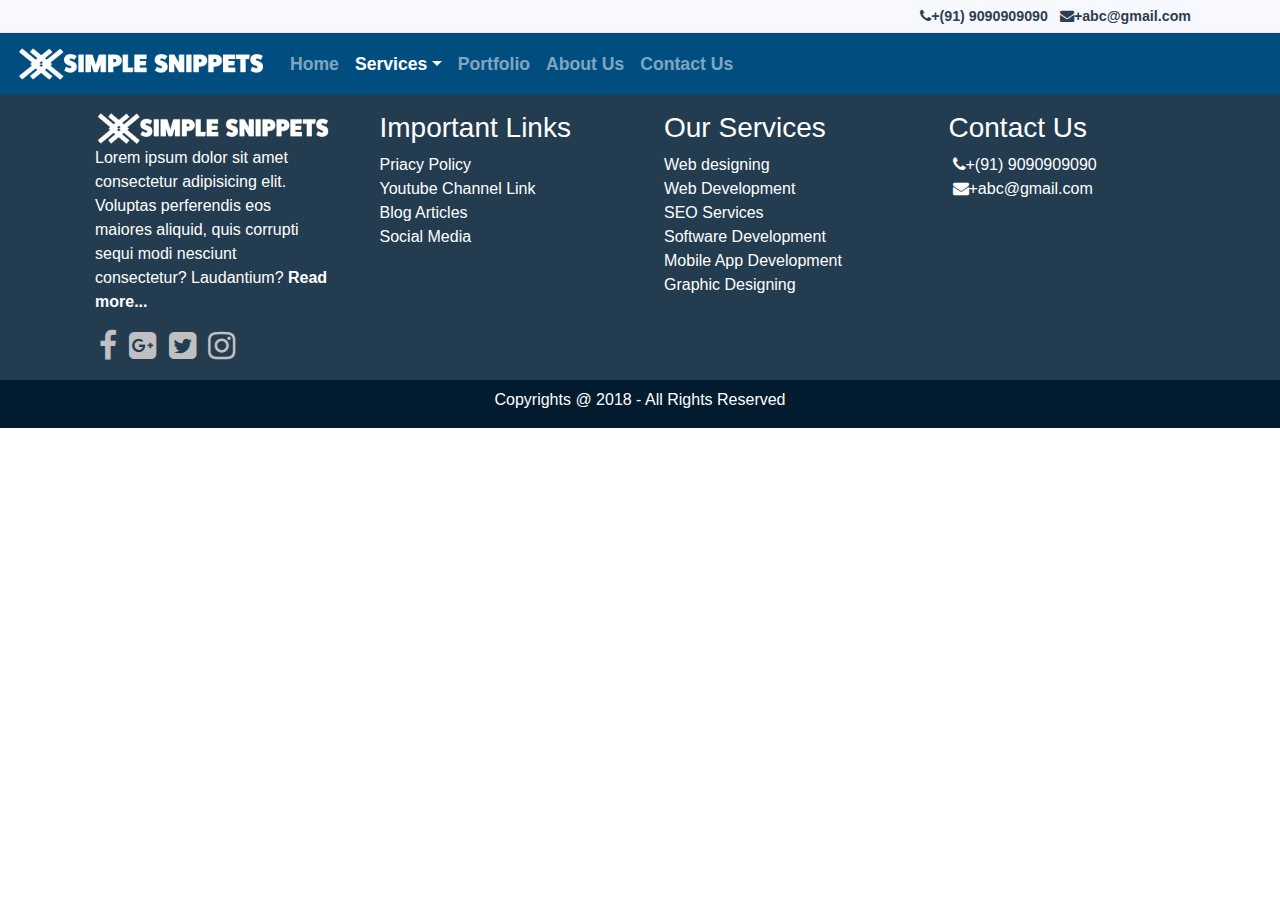
<file: webdevelopment.html>
<!DOCTYPE html>
<html lang="en">

<head>
    <meta charset="UTF-8">
    <meta name="viewport" content="width=device-width, initial-scale=1.0">
    <title>Web Development</title>
    <link rel="stylesheet" href="css/bootstrap.min.css">
    <link rel="stylesheet" href="css/style.css">
    <link rel="stylesheet" href="https://stackpath.bootstrapcdn.com/font-awesome/4.7.0/css/font-awesome.min.css"
        integrity="sha384-wvfXpqpZZVQGK6TAh5PVlGOfQNHSoD2xbE+QkPxCAFlNEevoEH3Sl0sibVcOQVnN" crossorigin="anonymous">
</head>

<body>
    <header>
        <div class="p-1" id="topHeader">
            <div class="container">
                <div class="row">
                    <div class="col-12 text-right">
                        <a class="p-1" href="tel:+919090909090"> <i class="fa fa-phone"></i>+(91) 9090909090 </a>
                        <a class="p-1" href="mailto:abc@gmail.com"> <i class="fa fa-envelope"></i>+abc@gmail.com </a>
                    </div>
                </div>
            </div>
        </div>
        <div id="bottomHeader">
            <div class="container-fluid">
                <!-- navbar-dark bg-dark classes are needed for a dark header theme 
                navbar-dark is for text color and bg-dark is for background color of the navbar-->
                <!-- expand is used to make the nav items stack horizontally.If only navbar-expand is given, then
                for all devices navbar will be horizontally stacked and it will not look good in lower resolution
                devices.So if a breakpoint is given , the below those devices navbar will be horizontally stacked
                which happends to be the default mode 
                If we want to apply a custom background color, then we need to remove navbar-dark 
                -->
                <nav class="navbar navbar-dark navbar-expand-lg" style="background-color: #004d80;">
                    <!-- The .navbar-brand class is used to highlight the brand/logo/project name of your page: -->
                    <a class="navbar-brand" href="">
                        <img src="Images/logo_text_white_small.png" alt="" width="250px">
                    </a>
                    <!-- whenever this button is toggled , then the content(data-target) is collapsed -->
                    <button data-toggle="collapse" data-target="#navbarToggler" class="navbar-toggler"><span
                            class="navbar-toggler-icon"></span></button>
                    <!-- navbar-nav actually makes the list-style as none + ... -->
                    <!-- id:navbarToggler and class:collapse & navbar-collapse are added to add toggle behaviour when hamburger icon is pressed.
                    these 3 can also be added as a separate div for a much cleaner code..but all gives the same behaviour -->
                    <ul id="navbarToggler" class="collapse navbar-collapse navbar-nav">
                        <!-- nav-item contains some flex properties -->
                        <li class="nav-item">
                            <a class="nav-link" href="index.html">Home</a>
                        </li>
                        <!-- dropdown to li & dropdown-toggle to a should be added for a drop down feature -->
                        <li class="nav-item dropdown">
                            <!-- data-toggle="dropdown" is needed , else even if we click, dropdown menu won't come.role="button" doesn;t offer much -->
                            <a data-toggle="dropdown" role="button" class="nav-link dropdown-toggle  active"
                                href="#">Services</a>
                            <!-- dropdown-menu class is needed, else everything present inside it will be added under services even before we click -->
                            <!-- <a data-toggle="dropdown"> and the first <div class="dropdown-menu"> are connected for drop down menu , other div's with dropdown-menu will not get connected -->
                            <div class="dropdown-menu">
                                <!-- dropdown-item is needed to style , else normal a tag's style will be applied -->
                                <a class="dropdown-item" href="webdesigning.html">Web Designing</a>
                                <a class="dropdown-item active" href="webdevelopment.html">Web Development</a>
                                <a class="dropdown-item" href="seoservice.html">SEO Services</a>
                                <a class="dropdown-item" href="softwaredevelopment.html">Software Development</a>
                                <a class="dropdown-item" href="mobileapps.html">Mobile App Development</a>
                                <div class="dropdown-divider"></div>
                                <a class="dropdown-item" href="graphicdesign.html">Graphic Designing</a>
                            </div>
                        </li>
                        <li class="nav-item">
                            <a class="nav-link" href="portfolio.html">Portfolio</a>
                        </li>
                        <li class="nav-item">
                            <a class="nav-link" href="aboutus.html">About Us</a>
                        </li>
                        <li class="nav-item">
                            <a class="nav-link" href="contactus.html">Contact Us</a>
                        </li>
                    </ul>
                </nav>
            </div>
        </div>
    </header>

    <footer class="full-footer">
        <div class="container top-footer p-md-3 p-1">
            <div class="row">
                <div class="col-md-3 pl-4 pr-4">
                    <img src="Images/logo_text_white_small.png" alt="" class="img-fluid">
                    <p>Lorem ipsum dolor sit amet consectetur adipisicing elit. Voluptas perferendis eos maiores
                        aliquid,
                        quis corrupti sequi modi nesciunt consectetur? Laudantium? <a id="readmore" href="#">Read
                            more...</a></p>
                    <a style="color:silver;" class="p-1" href="http://facebook.com"><i
                            class="fa fa-2x fa-facebook"></i></a>
                    <a style="color:silver;" class="p-1" href="http://facebook.com"><i
                            class="fa fa-2x fa-google-plus-square"></i></a>
                    <a style="color:silver;" class="p-1" href="http://facebook.com"><i
                            class="fa fa-2x fa-twitter-square"></i></a>
                    <a style="color:silver;" class="p-1" href="http://facebook.com"><i
                            class="fa fa-2x fa-instagram"></i></a>
                </div>
                <div class="col-md-3 pl-4 pr-4">
                    <h3>Important Links</h3>
                    <a href="#">Priacy Policy</a><br>
                    <a href="#">Youtube Channel Link</a><br>
                    <a href="#">Blog Articles</a><br>
                    <a href="#">Social Media</a><br>
                </div>
                <div class="col-md-3 pl-4 pr-4">
                    <h3>Our Services</h3>
                    <a href="webdesigning.html">Web designing</a><br>
                    <a href="webdevelopment.html">Web Development</a><br>
                    <a href="seoservice.html">SEO Services</a><br>
                    <a href="softwaredevelopment.html">Software Development</a><br>
                    <a href="mobileapps.html">Mobile App Development</a><br>
                    <a href="graphicdesign.html">Graphic Designing</a><br>
                </div>
                <div class="col-md-3 pl-4 pr-4">
                    <h3>Contact Us</h3>
                    <a class="p-1" href="tel:+919090909090"> <i class="fa fa-phone"></i>+(91) 9090909090 </a><br>
                    <a class="p-1" href="mailto:abc@gmail.com"> <i class="fa fa-envelope"></i>+abc@gmail.com </a>
                    <!-- Inorder to make iframe response, we are embedding them inside a div with 2 b4 classes 
                BOTH ARE MANDATORY
                embed-responsive-item adds some padding, sizes etc... -->
                    <div class="embed-responsive embed-responsive-16by9  mt-2">
                        <iframe
                            src="https://www.google.com/maps/embed?pb=!1m18!1m12!1m3!1d241317.11609823277!2d72.74109995709657!3d19.08219783958221!2m3!1f0!2f0!3f0!3m2!1i1024!2i768!4f13.1!3m3!1m2!1s0x3be7c6306644edc1%3A0x5da4ed8f8d648c69!2sMumbai%2C%20Maharashtra!5e0!3m2!1sen!2sin!4v1593704600118!5m2!1sen!2sin"
                            frameborder="0" class="embed-responsive-item"></iframe>
                    </div>
                </div>
            </div>
        </div>
        <div class="container-fluid bottom-footer pt-2">
            <div class="row">
                <div class="col-12">
                    <p class="text-center">Copyrights @ 2018 - All Rights Reserved</p>
                </div>
            </div>
        </div>
    </footer>

    <!-- This order should be preserved , 1st jquery and then bootstrap as bootstrap depends on jquery -->
    <script src="js/jquery.js"></script>
    <script src="js/bootstrap.min.js"></script>
</body>

</html>
</file>
<file: css/style.css>
#topHeader{
    background-color: ghostwhite;
    border-bottom: 1px solid #ebebeb;
}
#topHeader a{
    color: #2c3e50;
    font-weight: 600;
    font-size: 0.89rem;
}
.container-fluid{
    padding-left: 0;
    padding-right: 0;
}
nav ul li a{
    font-size: 1.1rem;
    font-weight: bold;
}
/* START FOOTER */
.full-footer{
    background-color: #243c4f;
    /* position: absolute;
    bottom: 0;
    width: 100%; */
}
.top-footer p{
    color: white;
}
.top-footer a{
    color: white;
}
.top-footer a#readmore{
    color: white;
    font-weight: 600;
}
.top-footer h3{
    color: white;
}

/* END FOOTER */
.bottom-footer{
    background-color: #031b2e;
}
.bottom-footer p{
    color: white;
}
/* <!-- Start : Home page first hero section --> */
.top-hero-section{
    background-color: #3498db;
    color: white;
}

.top-hero-section a{
    color: white;
    font-weight: 600;
}
/* <!-- END : Home page first hero section --> */

/* <!-- Start : Home page 3rd requirement section --> */
.requirements-section{
    background-color: #004d80;
}
.requirements-section h3{
    color: white;
}
.qualities-img{
    width: 200px;
}
/* <!-- END : Home page 3rd requirement section --> */

/* <!-- START : Home page 4th section newsletter section --> */
.home-newsletter{
    background-color: #004d80;
    color: white;
}
/* <!-- END : Home page 4th section newsletter section --> */
.home-newsletter .form-control {
	height: 50px;
	border-color: transparent;
	border-radius: 20px 0 0 20px;
}
.home-newsletter .btn {
	min-height: 50px;
	border-radius: 0 20px 20px 0;
	background: #be0280;
	color: #fff;
}
.clients-section{
    background-color: silver;
}
.myrows{
    border: 3px solid green
}
.mycols{
    border: 3px solid red
}
.mycontainer{
    background-color: aqua;
    border: 3px solid red
}
/* START-------------------- of About page ---------------------- */
.breadcrumb-section{
    background-color: #e9ecef;
}
/* END-------------------- of About page ---------------------- */

/* START-------------------- of Contact Us Page ---------------------- */
.address p{
    font-weight: 600;
  
  }
  
.bar{
    color: white;
    font-weight: 600;
    font-size: 1.1rem;
    border-radius: 17px;
    border: 2px solid slategray;
}

.first{
    height: 300px;
    background-color: red;
}
.bdr{
    height: 20px;
    background-color: blue;
}
.bdr-fluid{
    height: 20px;
    background-color: green
}
.cbox{
    height: 50px;
    color: gray;
    border: green 3px solid;
}
.dbox{
    height: 50px;
    color: gray;
    border: blue 2px solid;
}
.ebox{
    height: 50px;
    color: gray;
    border: red 3px solid;
}
</file>
